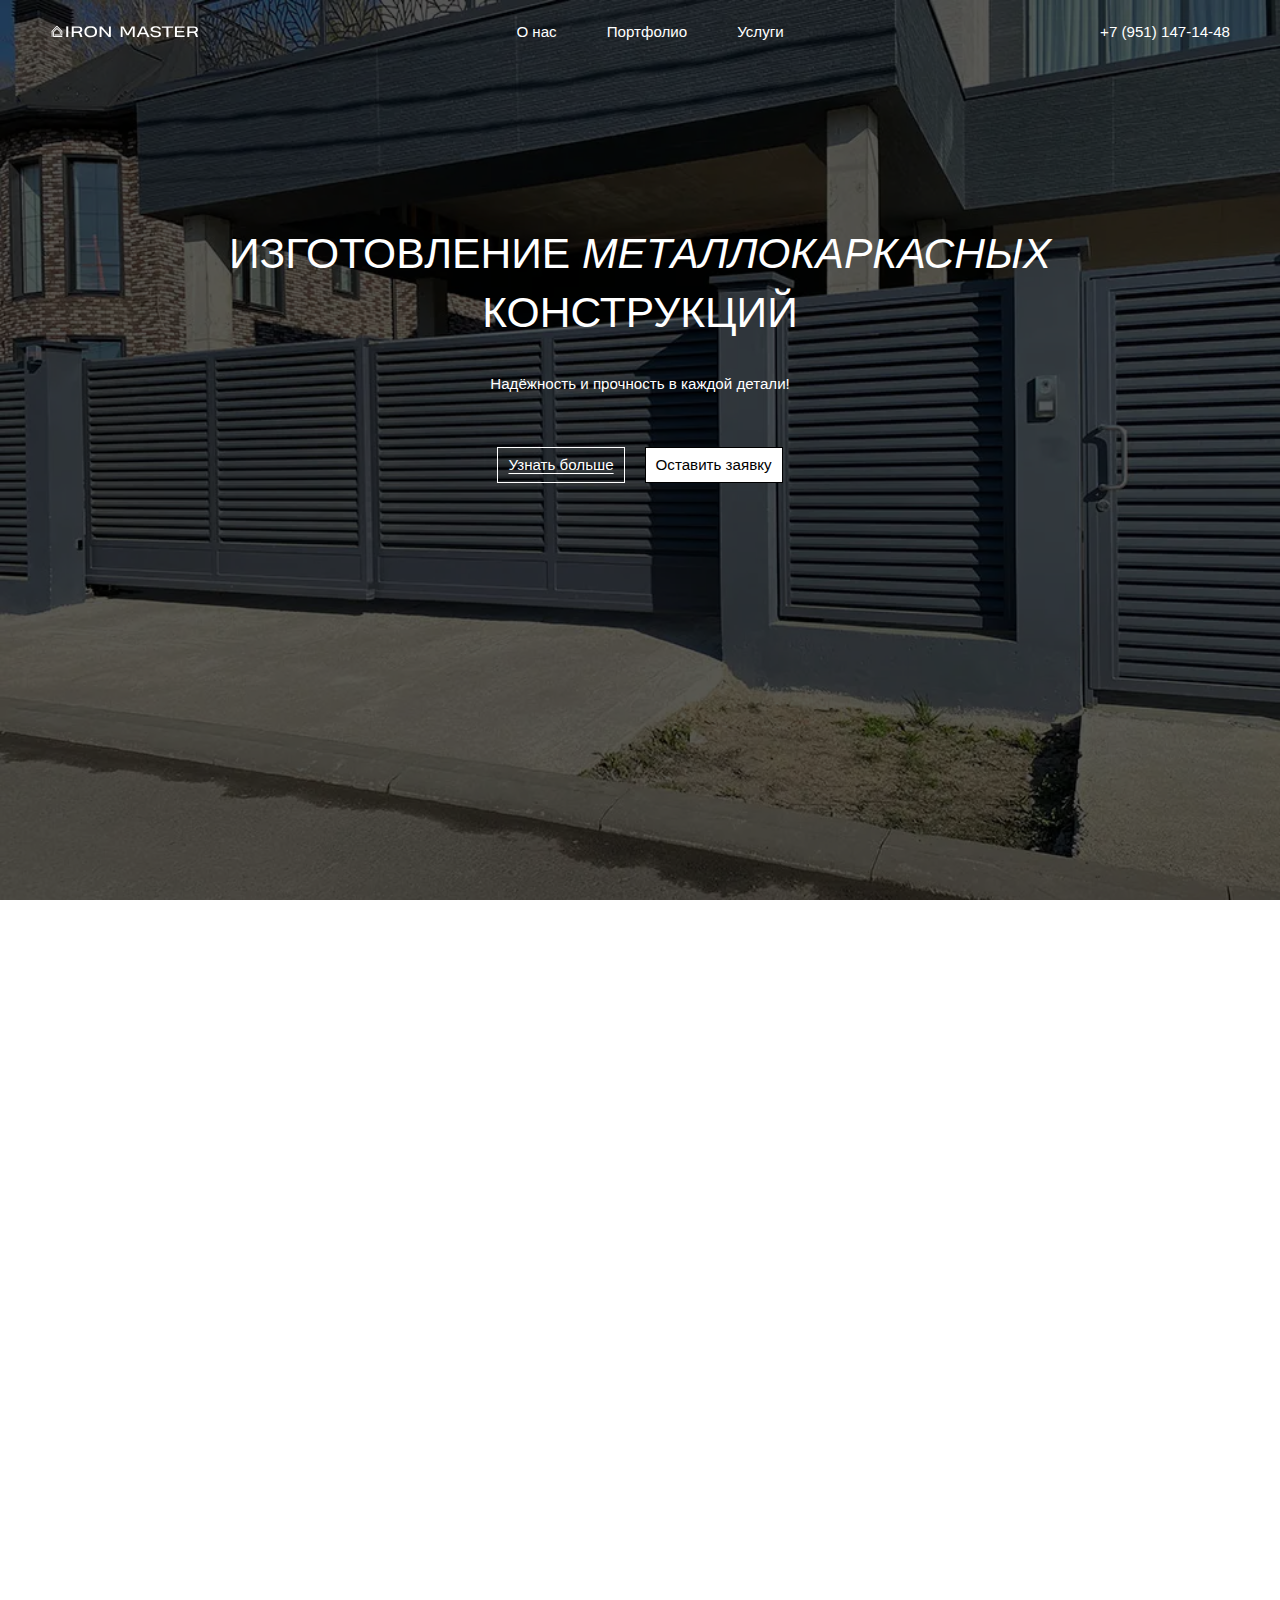
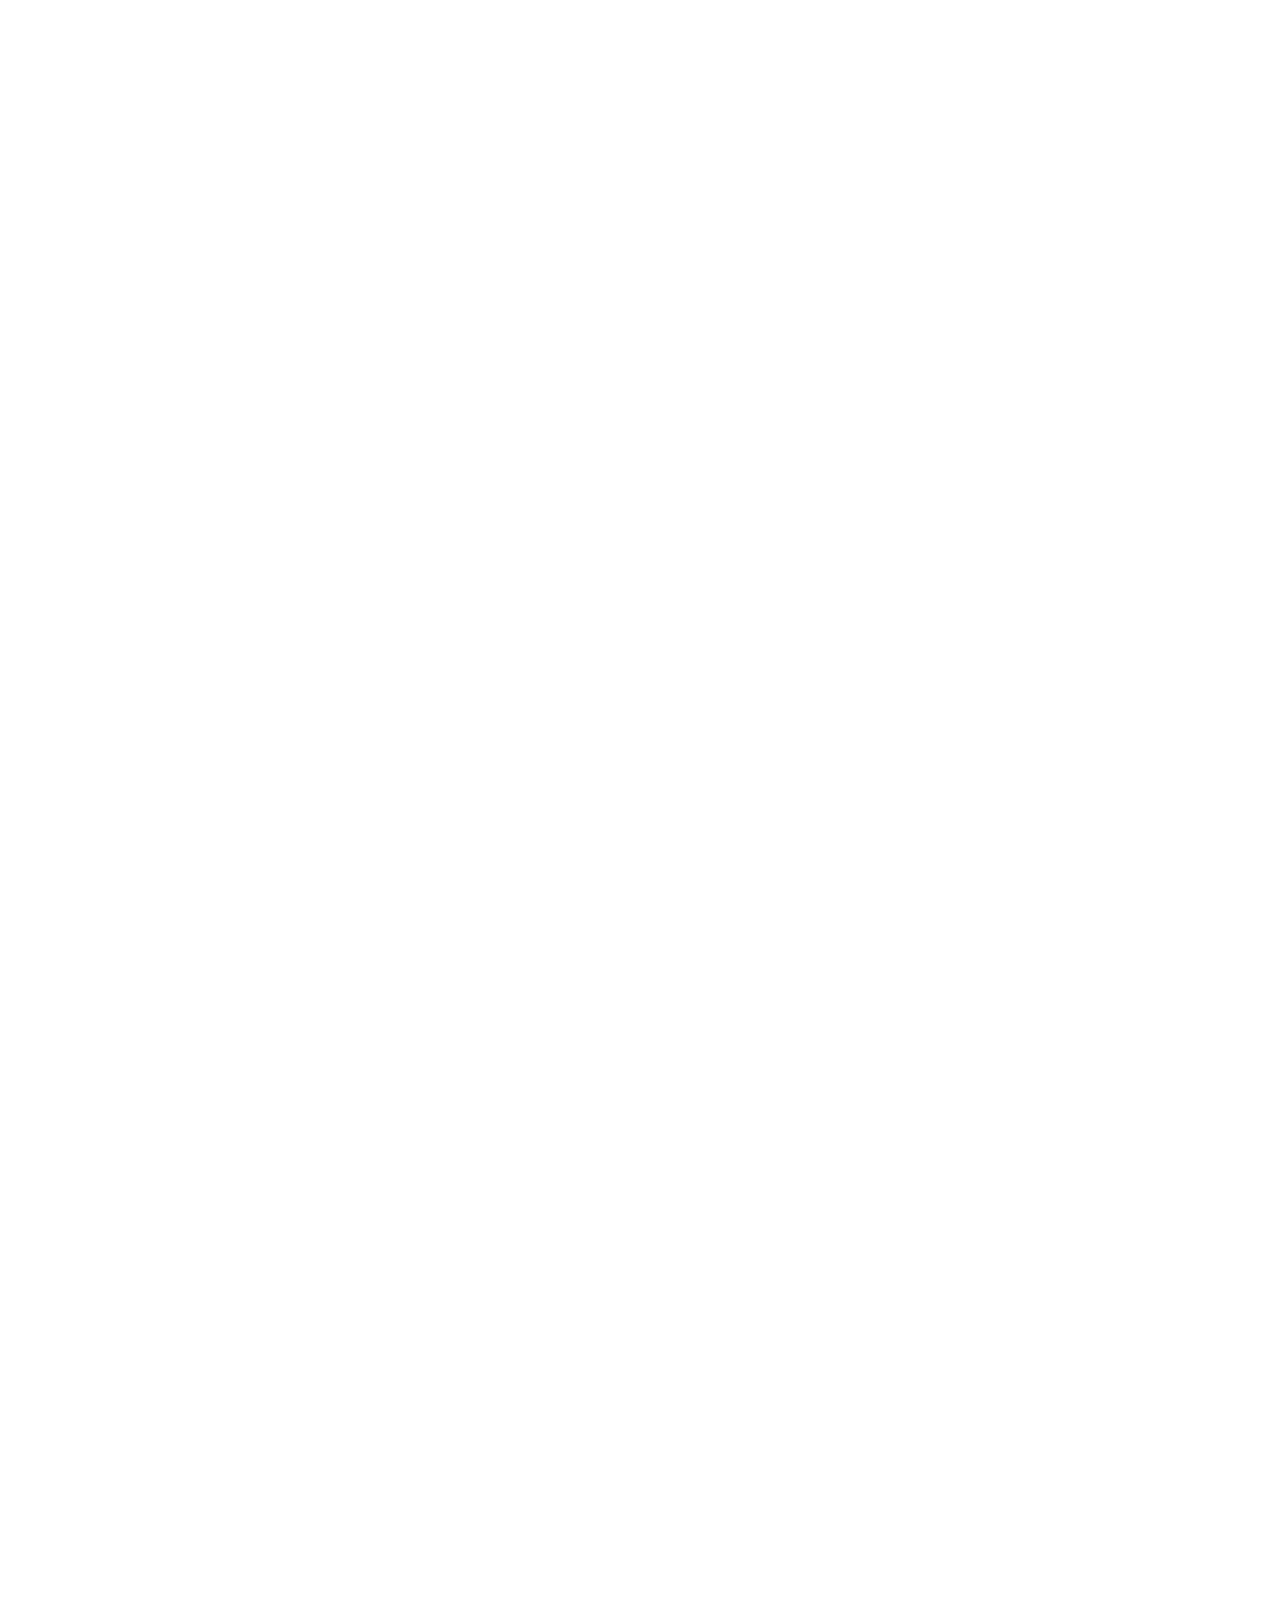
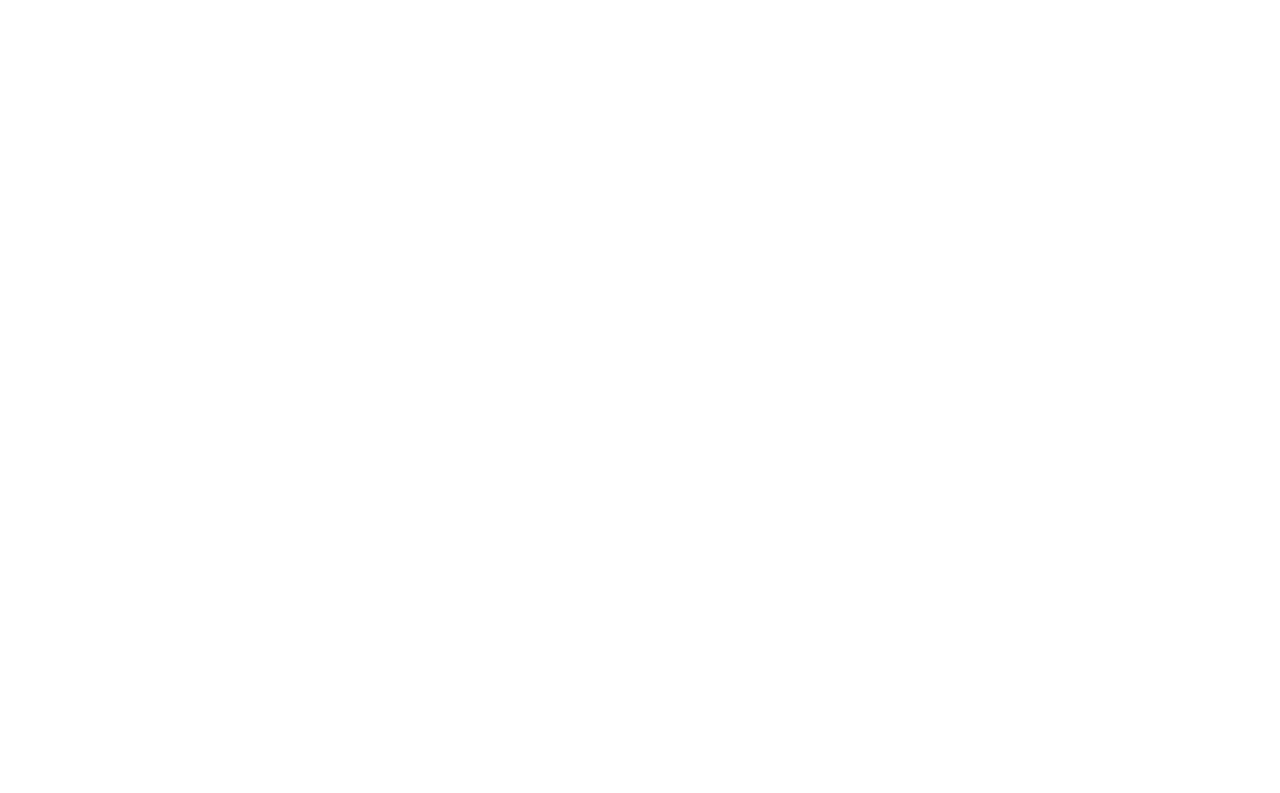
<file: index.html>
<!DOCTYPE html>
<html>
<head>
    <meta charset="UTF-8">
    <meta name="viewport" content="width=device-width, initial-scale=1.0">
    <title>Iron Master</title>

    <script src="js/jquery-3.7.1.min.js"></script>

    <link href="styles/css.css" rel="stylesheet">
    <link rel="stylesheet" type="text/css" href="styles/styles.css">
    <link rel="stylesheet" href="styles/style-min.css">
    <link rel="icon" type="image/png" sizes="32x32" href="assets/favicon.ico">

    <script src="https://api-maps.yandex.ru/2.1/?lang=ru_RU" type="text/javascript"></script>

</head>

<body>
    <div class="wrapper">
        <div class="bg">
            <header class="header">
                <!-- DESKTOP NAVIGATION -->
                <a href="/" class="logo">
                    <img src="assets/logo.svg" alt="">
                </a>
                <nav class="nav desktop-nav">
                    <a class="menu__link" href="/pages/about/">О нас</a>
                    <a class="menu__link" href="/pages/portfolio/">Портфолио</a>
                    <a class="menu__link" href="/pages/services/">Услуги</a>
                </nav>
                <div class="right-section desktop">
                    <a class="phone__number" href="tel:+79511471448">+7 (951) 147-14-48</a>
                </div>

                <!-- Mobile Navigation -->
                <div class="mobile-menu">
                    <div id="burger-menu"><span></span></div>
                    <div id="menu">
                        <ul>
                          <li><a href="/pages/about/">О нас</a></li>
                          <li><a href="/pages/portfolio/">Портфолио</a></li>
                          <li><a href="/pages/services/">Услуги</a></li>
                        </ul>
                    </div>
                </div>
            </header>

            <section class="home">
                <div class="container home__hold">
                    <div class="home__body">
                        <div class="home__content">
                            <p class="home__text light-text">ИЗГОТОВЛЕНИЕ <i>МЕТАЛЛОКАРКАСНЫХ</i> КОНСТРУКЦИЙ</p>
                            <p class="description__text">Надёжность и прочность в каждой детали!</p>
                            <div class="home__body__div">
                                <button class="cta-button cta-button_1"><a href="/pages/about/">Узнать больше</a></button>
                                <button class="cta-button-free scroll_btn">Оставить заявку</button>
                            </div>
                        </div>
                    </div>
                </div>
            </section>
        </div>

        <section class="block p0 about_block">
            <div class="container">
                <div class="block__row container_about">
                    <div class="block__img block__img-1 about_right_section">
                        <img src="assets/home.webp" alt="" class="about_right_section_img" loading="lazy">
                    </div>
                    <div class="about_description">
                        <div class="about_description-1">
                            <div class="btn-cta btn-o about-us">
                                <p>Iron master</p>
                            </div>
                            <h2 class="title-2 bold-text uppercase title__home">Мы работаем для вашего <em>комфорта</em></h2>
                            <p class="txt about_txt light-text">Мы компания из Белгорода, специализирующаяся на изготовлении и установке заборов, навесов, ворот из порфлиста. еврошаткета, саидинга и жалюзи. мы стремимся к качеству и уникальном дизайну, обеспечивая надежность и функциональность в каждом проекте, чтобы удовлетворить потребности наших клиентов.</p>
                            <div class="button"><a href="/pages/services/" class="cta-button cta-btn">Перейти к услугам</a></div>
                        </div>
                    </div>

                    <div class="block__col about_block">
                        <div class="about_block-1">
                            <p class="txt about_txt number-text">25+</p>
                            <span class="txt about_txt light-text">Лет опыта</span>
                        </div>
                        <div class="about_block-1">
                            <p class="txt about_txt number-text">1,230</p>
                            <span class="txt about_txt light-text">Законченных проектов</span>
                        </div>
                    </div>
                </div>
            </div>
        </section>

        <section class="block block__how">
            <div class="container">
                <h2 class="title-2 center bold-text uppercase">Портфолио</h2>
                <div class="why_cards">
                    <div class="block__line why_card">
                        <div class="block__body">
                            <img src="assets/card1.webp" alt="" class="block__image">
                            <a href="/pages/gates/" class="overlay">Ворота</a>
                        </div>
                    </div>
                    <div class="block__line why_card">
                        <div class="block__body">
                            <img src="assets/card2.webp" alt="" class="block__image">
                            <a href="/pages/canopies/" class="overlay">Навесы</a>
                        </div>
                    </div>
                    <div class="block__line why_card">
                        <div class="block__body block__body_special">
                            <img src="assets/card3.webp" alt="" class="block__image">
                            <a href="/pages/fences/" class="overlay">Заборы</a>
                        </div>
                    </div>
                </div>
            </div>
        </section>


        <section class="block">
            <div class="container" id="form">
                <h2 class="title-2 center light-text uppercase">Остались <b>вопросы</b>?</h2>
                <p class="txt center experience__info">Отправьте заявку через форму или свяжитесь с нами любым удобным для Вас способом, и мы поможем Вам выбрать подходящий вариант для вашего участка</p>
                <div class="form-container">
                    <div class="form-container-1">
                        <form action="" method="POST" id="myform">
                            <label for="first_name">[ Имя ]</label>
                            <input type="text" id="first_name" name="first_name" placeholder="Иван" required>
                            
                            <label for="last_name">[ Фамилия ]</label>
                            <input type="text" id="last_name" name="last_name" placeholder="Иванов" required>
                            
                            <label for="phone">[ Телефон ]</label>
                            <input type="tel" id="phone" name="phone" placeholder="+7 920 829 03 73" required>
                            
                            <label for="comment">[ Комментарий ]</label>
                            <textarea id="comment" name="comment" rows="4" placeholder=""></textarea>
                            
                        </form>
                    </div>

                    <div class="form-container-2">
                        <p class="consent">Нажимая на кнопку «Узнать стоимость», вы даете согласие на обработку персональных данных в соответствии с <a href="/pages/policy/">Политикой конфиденциальности</a></p>
                        <button type="submit" class="btn form__btn" form="myform">Отправить заявку</button>
                    </div>
                </div>
            </div>
        </section>

        <section class="faq">
            <div class="container container_map">
                <div id="map"></div>
            </div>
        </section>

        <footer class="footer">
            <div class="footer-top">
                <div style="display: flex;">
                        <a href="/" class="logo logo_footer">
                            <img src="assets/logo.svg" alt="IRON MASTER">
                        </a>
                    </div>
                <div class="container">
                    <div class="footer-flex">
                        <div class="footer-section">
                            <h3>Сотрудничество</h3>
                            <div class="subscribe">
                                <input type="email" placeholder="Email">
                                <button>+</button>
                            </div>
                            <p>Нажимая на кнопку «+», вы даете согласие на обработку персональных данных в соответствии с <a href="/pages/policy/">Политикой конфиденциальности</a></p>
                        </div>
                        <div class="footer-section footer-section-other">
                            <h3>Звоните</h3>
                            <span><a href="tel:+79511471448">+7 (951) 147-14-48</a></span>
                            <p>С 9:30 до 18:30 по будням</p>
                        </div>
                        <div class="footer-section footer-section-other">
                            <h3>Пишите</h3>
                            <span><a href="mailto:Loganmamba@yandex.ru">Loganmamba@yandex.ru</a></span>
                            <div class="social-icons">
                                <a href="#"><img src="assets/telegram.webp" class="telegram-icon" alt="Telegram"></a>
                                <a href="#"><img src="assets/whatsapp.webp" alt="WhatsApp"></a>
                            </div>
                        </div>
                    </div>
                </div>
            </div>
        </footer>
    </div>

<script src="js/main.js"></script>

</body>
</html>
</file>
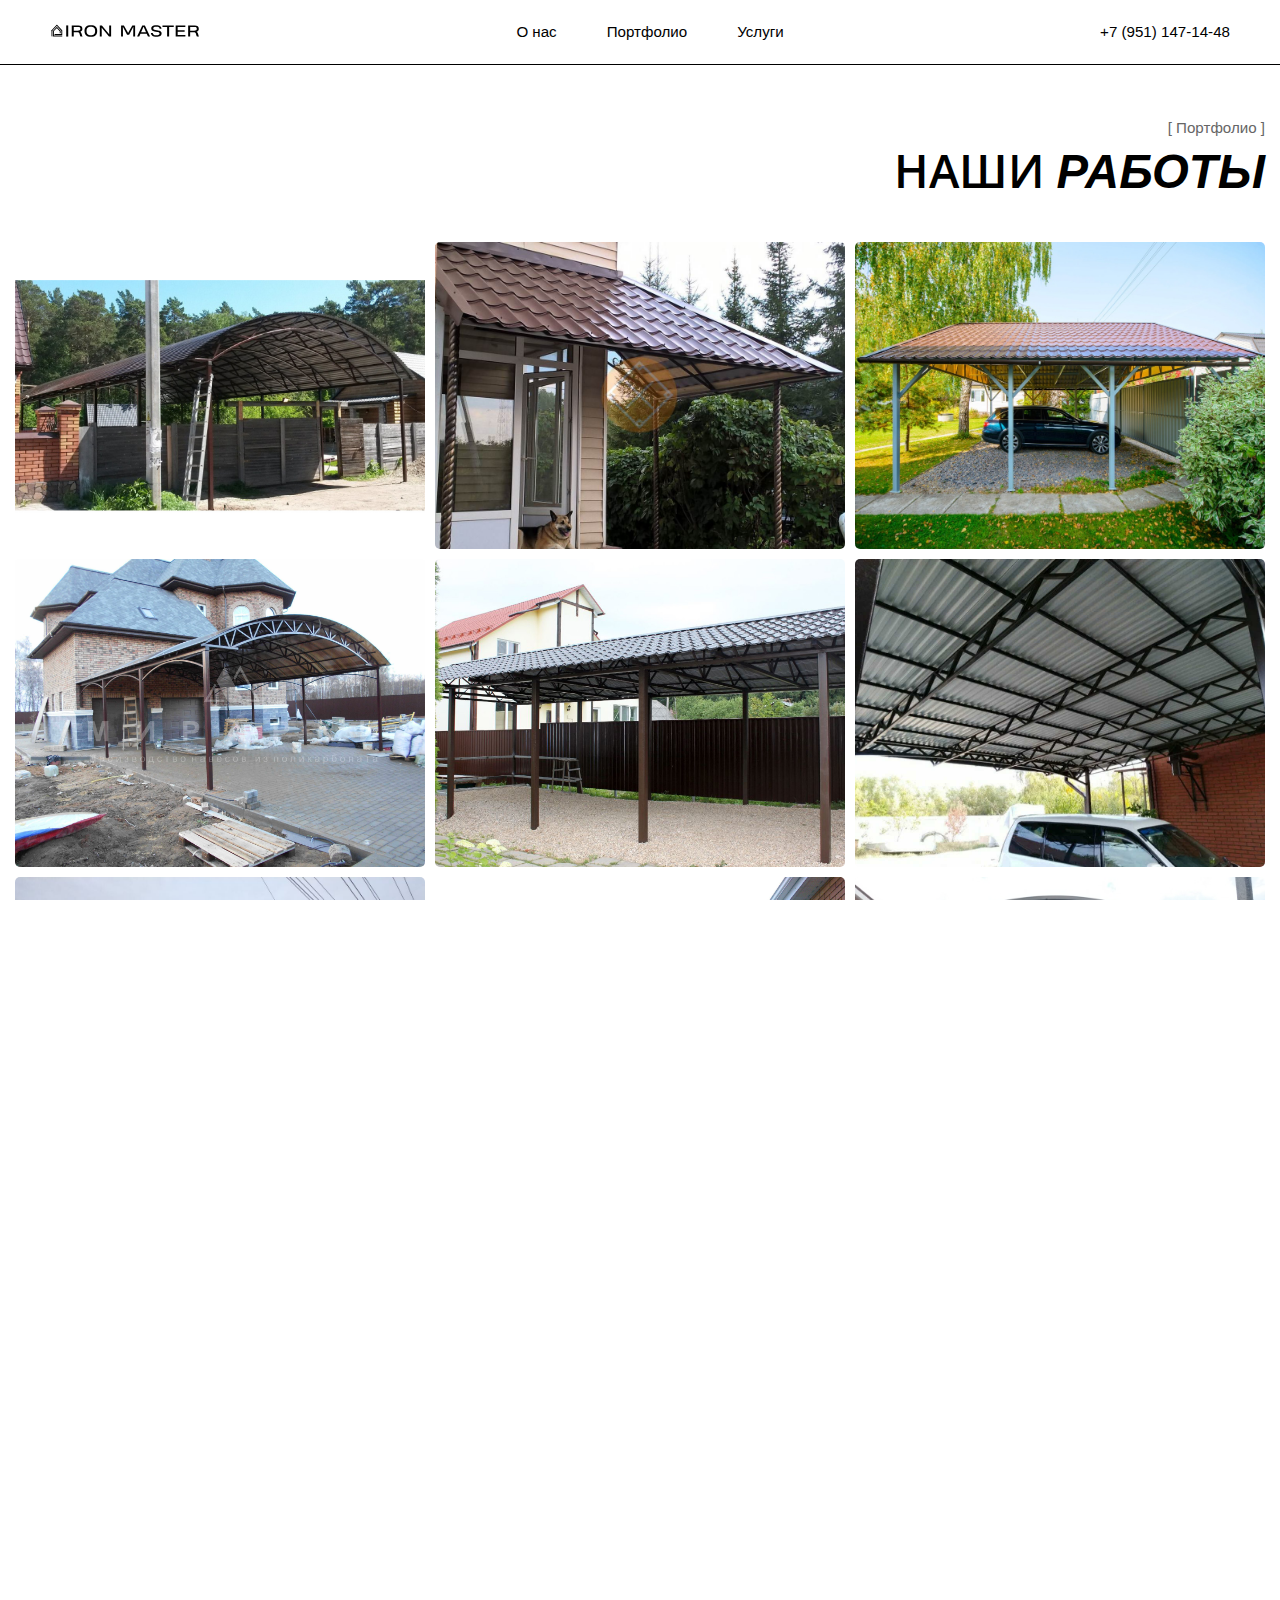
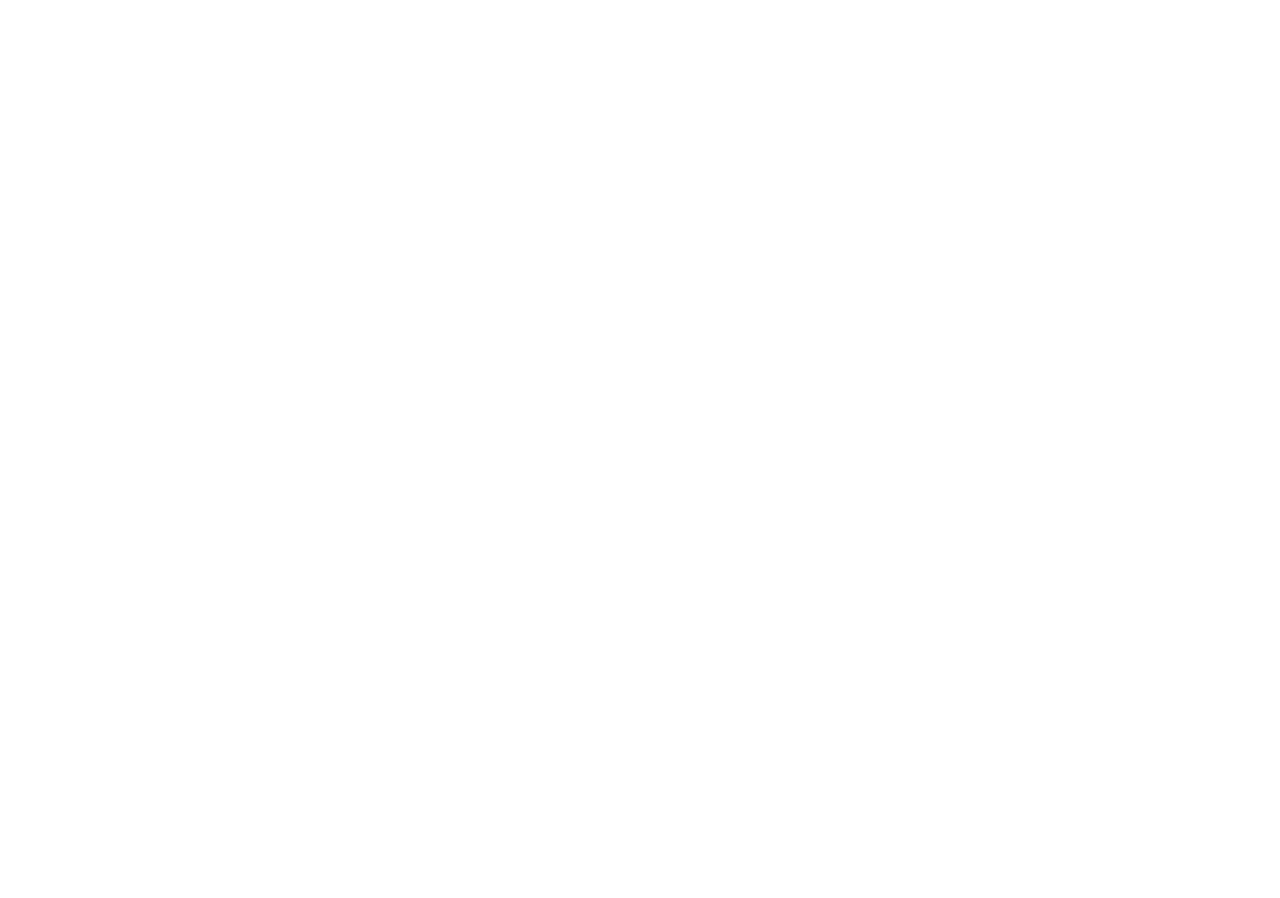
<file: pages/canopies/index.html>
<!DOCTYPE html>
<html>
<head>
    <meta charset="UTF-8">
    <meta name="viewport" content="width=device-width, initial-scale=1.0">
    <title>Iron Master</title>

    <script src="../../js/jquery-3.7.1.min.js"></script>

    <link href="../../styles/pages.css" rel="stylesheet">
    <link rel="stylesheet" type="text/css" href="../../styles/styles.css">
    <link rel="stylesheet" href="../../styles/style-min.css">
    <link rel="icon" type="image/png" sizes="32x32" href="../../assets/favicon.ico">

</head>

<body>
    <div class="wrapper">
        <div class="bg_pages">
            <header class="header">
                <!-- DESKTOP NAVIGATION -->
                <a href="/" class="logo">
                    <img src="../../assets/logo_1.svg" alt="">
                </a>
                <nav class="nav desktop-nav">
                    <a class="menu__link dark_color" href="../../pages/about/">О нас</a>
                    <a class="menu__link dark_color" href="../../pages/portfolio/">Портфолио</a>
                    <a class="menu__link dark_color" href="../../pages/services/">Услуги</a>
                </nav>
                <div class="right-section desktop">
                    <a class="phone__number dark_color" href="tel:+79511471448">+7 (951) 147-14-48</a>
                </div>

                <!-- Mobile Navigation -->
                <div class="mobile-menu">
                    <div id="burger-menu"><span></span></div>
                    <div id="menu">
                        <ul>
                          <li><a href="../../pages/about/">О нас</a></li>
                          <li><a href="../../pages/portfolio/">Портфолио</a></li>
                          <li><a href="../../pages/services/">Услуги</a></li>
                        </ul>
                    </div>
                </div>
            </header>
        </div>

        <section class="block">
            <div class="container">
                <div class="text_description">
                    <p>[ Портфолио ]</p>
                    <h2 class="title-2 bold-text uppercase">Наши <i>работы</i></h2>
                </div>

                <div class="container_images">
                    <img src="../../assets/canopies/1.jpeg" alt="Canopy 1">
                    <img src="../../assets/canopies/2.jpeg" alt="Canopy 2">
                    <img src="../../assets/canopies/3.jpeg" alt="Canopy 3">
                    <img src="../../assets/canopies/4.jpeg" alt="Canopy 4">
                    <img src="../../assets/canopies/5.jpeg" alt="Canopy 5">
                    <img src="../../assets/canopies/6.jpeg" alt="Canopy 6">
                    <img src="../../assets/canopies/7.jpeg" alt="Canopy 7">
                    <img src="../../assets/canopies/8.jpeg" alt="Canopy 8">
                    <img src="../../assets/canopies/9.jpeg" alt="Canopy 9">
                    <img src="../../assets/canopies/10.jpeg" alt="Canopy 10">
                    <img src="../../assets/canopies/11.webp" alt="Canopy 11">
                    <img src="../../assets/canopies/12.jpeg" alt="Canopy 12">
                </div>
            </div>
        </section>


        <section class="block">
            <div class="container" id="form">
                <h2 class="title-2 center light-text uppercase">Остались <b>вопросы</b>?</h2>
                <p class="txt center experience__info">Отправьте заявку через форму или свяжитесь с нами любым удобным для Вас способом, и мы поможем Вам выбрать подходящий вариант для вашего участка</p>
                <div class="form-container">
                    <div class="form-container-1">
                        <form action="" method="POST" id="myform">
                            <label for="first_name">[ Имя ]</label>
                            <input type="text" id="first_name" name="first_name" placeholder="Иван" required>
                            
                            <label for="last_name">[ Фамилия ]</label>
                            <input type="text" id="last_name" name="last_name" placeholder="Иванов" required>
                            
                            <label for="phone">[ Телефон ]</label>
                            <input type="tel" id="phone" name="phone" placeholder="+7 920 829 03 73" required>
                            
                            <label for="comment">[ Комментарий ]</label>
                            <textarea id="comment" name="comment" rows="4" placeholder=""></textarea>
                            
                        </form>
                    </div>

                    <div class="form-container-2">
                        <p class="consent">Нажимая на кнопку «Узнать стоимость», вы даете согласие на обработку персональных данных в соответствии с <a href="../../pages/policy/">Политикой конфиденциальности</a></p>
                        <button type="submit" class="btn form__btn" form="myform">Отправить заявку</button>
                    </div>
                </div>
            </div>
        </section>

        <footer class="footer">
            <div class="footer-top">
                <div style="display: flex;">
                        <a href="/" class="logo logo_footer">
                            <img src="../../assets/logo.svg" alt="IRON MASTER">
                        </a>
                    </div>
                <div class="container">
                    <div class="footer-flex">
                        <div class="footer-section">
                            <h3>Сотрудничество</h3>
                            <div class="subscribe">
                                <input type="email" placeholder="Email">
                                <button>+</button>
                            </div>
                            <p>Нажимая на кнопку «+», вы даете согласие на обработку персональных данных в соответствии с <a href="../../pages/policy/">Политикой конфиденциальности</a></p>
                        </div>
                        <div class="footer-section footer-section-other">
                            <h3>Звоните</h3>
                            <span><a href="tel:+79511471448">+7 (951) 147-14-48</a></span>
                            <p>С 9:30 до 18:30 по будням</p>
                        </div>
                        <div class="footer-section footer-section-other">
                            <h3>Пишите</h3>
                            <span><a href="mailto:Loganmamba@yandex.ru">Loganmamba@yandex.ru</a></span>
                            <div class="social-icons">
                                <a href="#"><img src="../../assets/telegram.webp" class="telegram-icon" alt="Telegram"></a>
                                <a href="#"><img src="../../assets/whatsapp.webp" alt="WhatsApp"></a>
                            </div>
                        </div>
                    </div>
                </div>
            </div>
        </footer>
    </div>

<script src="../../js/main.js"></script>

</body>
</html>
</file>
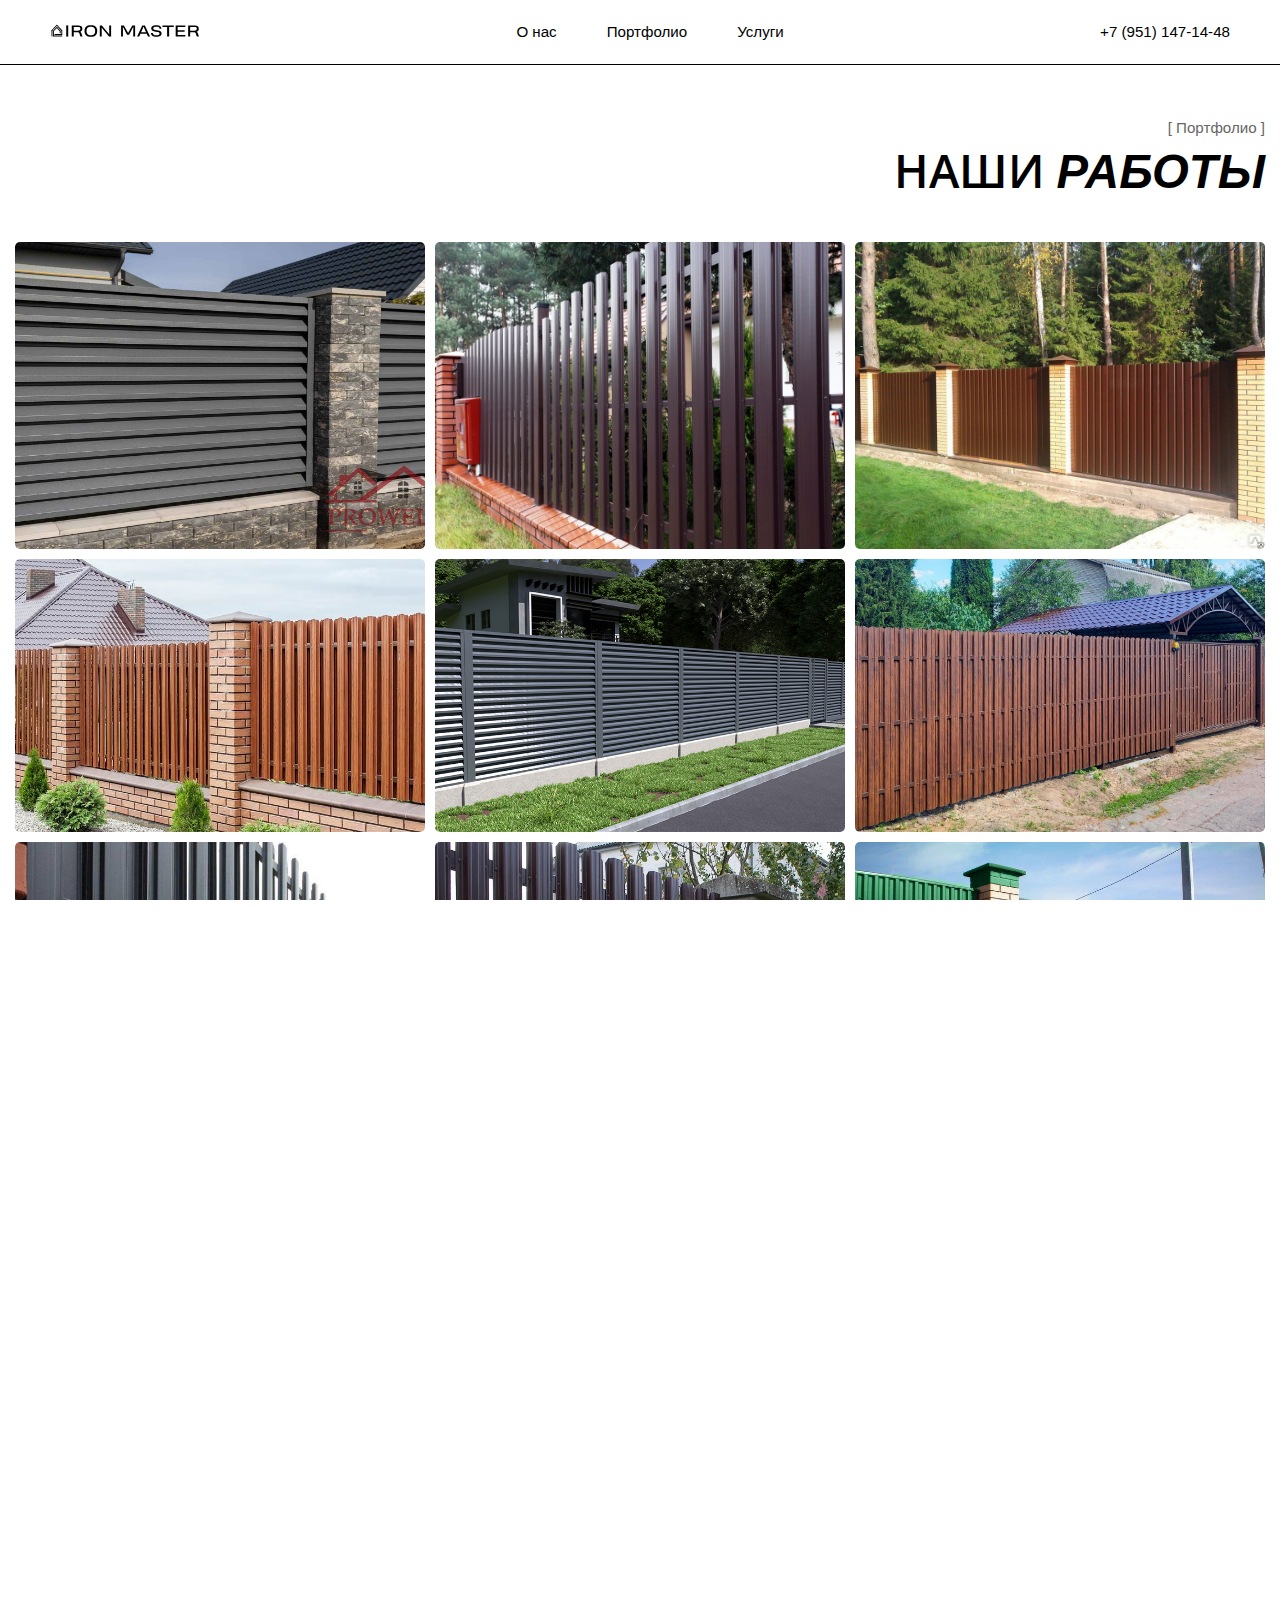
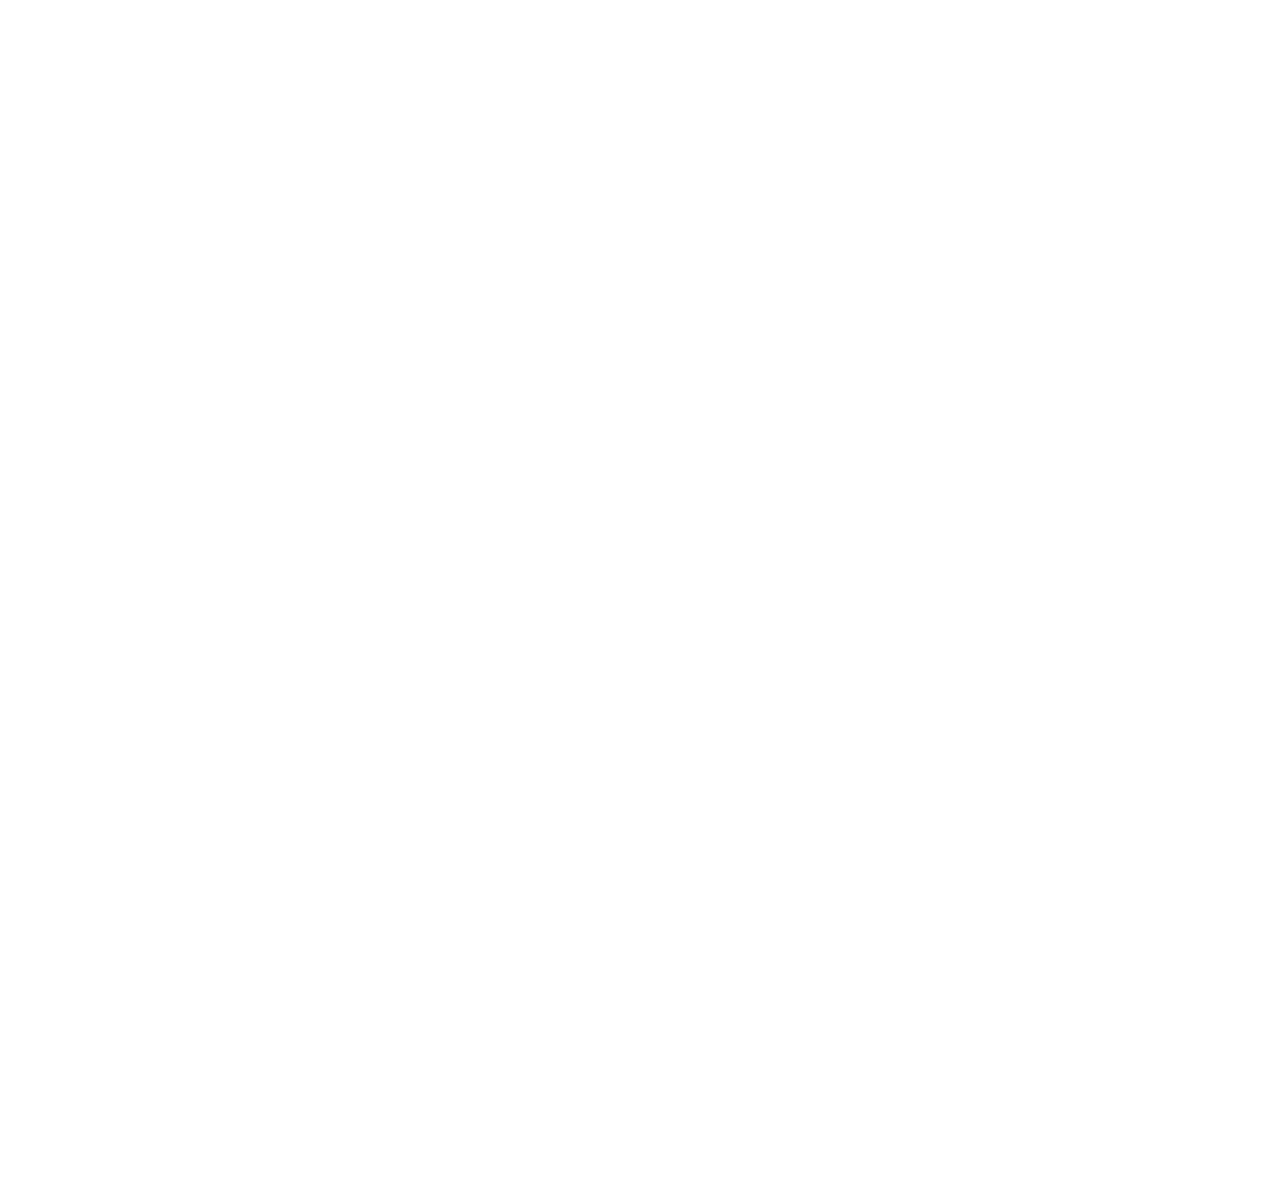
<file: pages/fences/index.html>
<!DOCTYPE html>
<html>
<head>
    <meta charset="UTF-8">
    <meta name="viewport" content="width=device-width, initial-scale=1.0">
    <title>Iron Master</title>

    <script src="../../js/jquery-3.7.1.min.js"></script>

    <link href="../../styles/pages.css" rel="stylesheet">
    <link rel="stylesheet" type="text/css" href="../../styles/styles.css">
    <link rel="stylesheet" href="../../styles/style-min.css">
    <link rel="icon" type="image/png" sizes="32x32" href="../../assets/favicon.ico">

</head>

<body>
    <div class="wrapper">
        <div class="bg_pages">
            <header class="header">
                <!-- DESKTOP NAVIGATION -->
                <a href="/" class="logo">
                    <img src="../../assets/logo_1.svg" alt="">
                </a>
                <nav class="nav desktop-nav">
                    <a class="menu__link dark_color" href="../../pages/about/">О нас</a>
                    <a class="menu__link dark_color" href="../../pages/portfolio/">Портфолио</a>
                    <a class="menu__link dark_color" href="../../pages/services/">Услуги</a>
                </nav>
                <div class="right-section desktop">
                    <a class="phone__number dark_color" href="tel:+79511471448">+7 (951) 147-14-48</a>
                </div>

                <!-- Mobile Navigation -->
                <div class="mobile-menu">
                    <div id="burger-menu"><span></span></div>
                    <div id="menu">
                        <ul>
                          <li><a href="../../pages/about/">О нас</a></li>
                          <li><a href="../../pages/portfolio/">Портфолио</a></li>
                          <li><a href="../../pages/services/">Услуги</a></li>
                        </ul>
                    </div>
                </div>
            </header>
        </div>

        <section class="block">
            <div class="container">
                <div class="text_description">
                    <p>[ Портфолио ]</p>
                    <h2 class="title-2 bold-text uppercase">Наши <i>работы</i></h2>
                </div>

                <div class="container_images">
                    <img src="../../assets/fences/1.jpeg" alt="Fence 1">
                    <img src="../../assets/fences/2.jpeg" alt="Fence 2">
                    <img src="../../assets/fences/3.jpeg" alt="Fence 3">
                    <img src="../../assets/fences/4.jpeg" alt="Fence 4">
                    <img src="../../assets/fences/5.jpeg" alt="Fence 5">
                    <img src="../../assets/fences/6.jpeg" alt="Fence 6">
                    <img src="../../assets/fences/7.jpeg" alt="Fence 7">
                    <img src="../../assets/fences/8.jpeg" alt="Fence 8">
                    <img src="../../assets/fences/9.jpeg" alt="Fence 9">
                    <img src="../../assets/fences/10.jpeg" alt="Fence 10">
                    <img src="../../assets/fences/11.jpeg" alt="Fence 11">
                    <img src="../../assets/fences/12.jpeg" alt="Fence 12">
                    <img src="../../assets/fences/13.jpeg" alt="Fence 13">
                </div>
            </div>
        </section>


        <section class="block">
            <div class="container" id="form">
                <h2 class="title-2 center light-text uppercase">Остались <b>вопросы</b>?</h2>
                <p class="txt center experience__info">Отправьте заявку через форму или свяжитесь с нами любым удобным для Вас способом, и мы поможем Вам выбрать подходящий вариант для вашего участка</p>
                <div class="form-container">
                    <div class="form-container-1">
                        <form action="" method="POST" id="myform">
                            <label for="first_name">[ Имя ]</label>
                            <input type="text" id="first_name" name="first_name" placeholder="Иван" required>
                            
                            <label for="last_name">[ Фамилия ]</label>
                            <input type="text" id="last_name" name="last_name" placeholder="Иванов" required>
                            
                            <label for="phone">[ Телефон ]</label>
                            <input type="tel" id="phone" name="phone" placeholder="+7 920 829 03 73" required>
                            
                            <label for="comment">[ Комментарий ]</label>
                            <textarea id="comment" name="comment" rows="4" placeholder=""></textarea>
                            
                        </form>
                    </div>

                    <div class="form-container-2">
                        <p class="consent">Нажимая на кнопку «Узнать стоимость», вы даете согласие на обработку персональных данных в соответствии с <a href="../../pages/policy/">Политикой конфиденциальности</a></p>
                        <button type="submit" class="btn form__btn" form="myform">Отправить заявку</button>
                    </div>
                </div>
            </div>
        </section>

        <footer class="footer">
            <div class="footer-top">
                <div style="display: flex;">
                        <a href="/" class="logo logo_footer">
                            <img src="../../assets/logo.svg" alt="IRON MASTER">
                        </a>
                    </div>
                <div class="container">
                    <div class="footer-flex">
                        <div class="footer-section">
                            <h3>Сотрудничество</h3>
                            <div class="subscribe">
                                <input type="email" placeholder="Email">
                                <button>+</button>
                            </div>
                            <p>Нажимая на кнопку «+», вы даете согласие на обработку персональных данных в соответствии с <a href="../../pages/policy/">Политикой конфиденциальности</a></p>
                        </div>
                        <div class="footer-section footer-section-other">
                            <h3>Звоните</h3>
                            <span><a href="tel:+79511471448">+7 (951) 147-14-48</a></span>
                            <p>С 9:30 до 18:30 по будням</p>
                        </div>
                        <div class="footer-section footer-section-other">
                            <h3>Пишите</h3>
                            <span><a href="mailto:Loganmamba@yandex.ru">Loganmamba@yandex.ru</a></span>
                            <div class="social-icons">
                                <a href="#"><img src="../../assets/telegram.webp" class="telegram-icon" alt="Telegram"></a>
                                <a href="#"><img src="../../assets/whatsapp.webp" alt="WhatsApp"></a>
                            </div>
                        </div>
                    </div>
                </div>
            </div>
        </footer>
    </div>

<script src="../../js/main.js"></script>

</body>
</html>
</file>
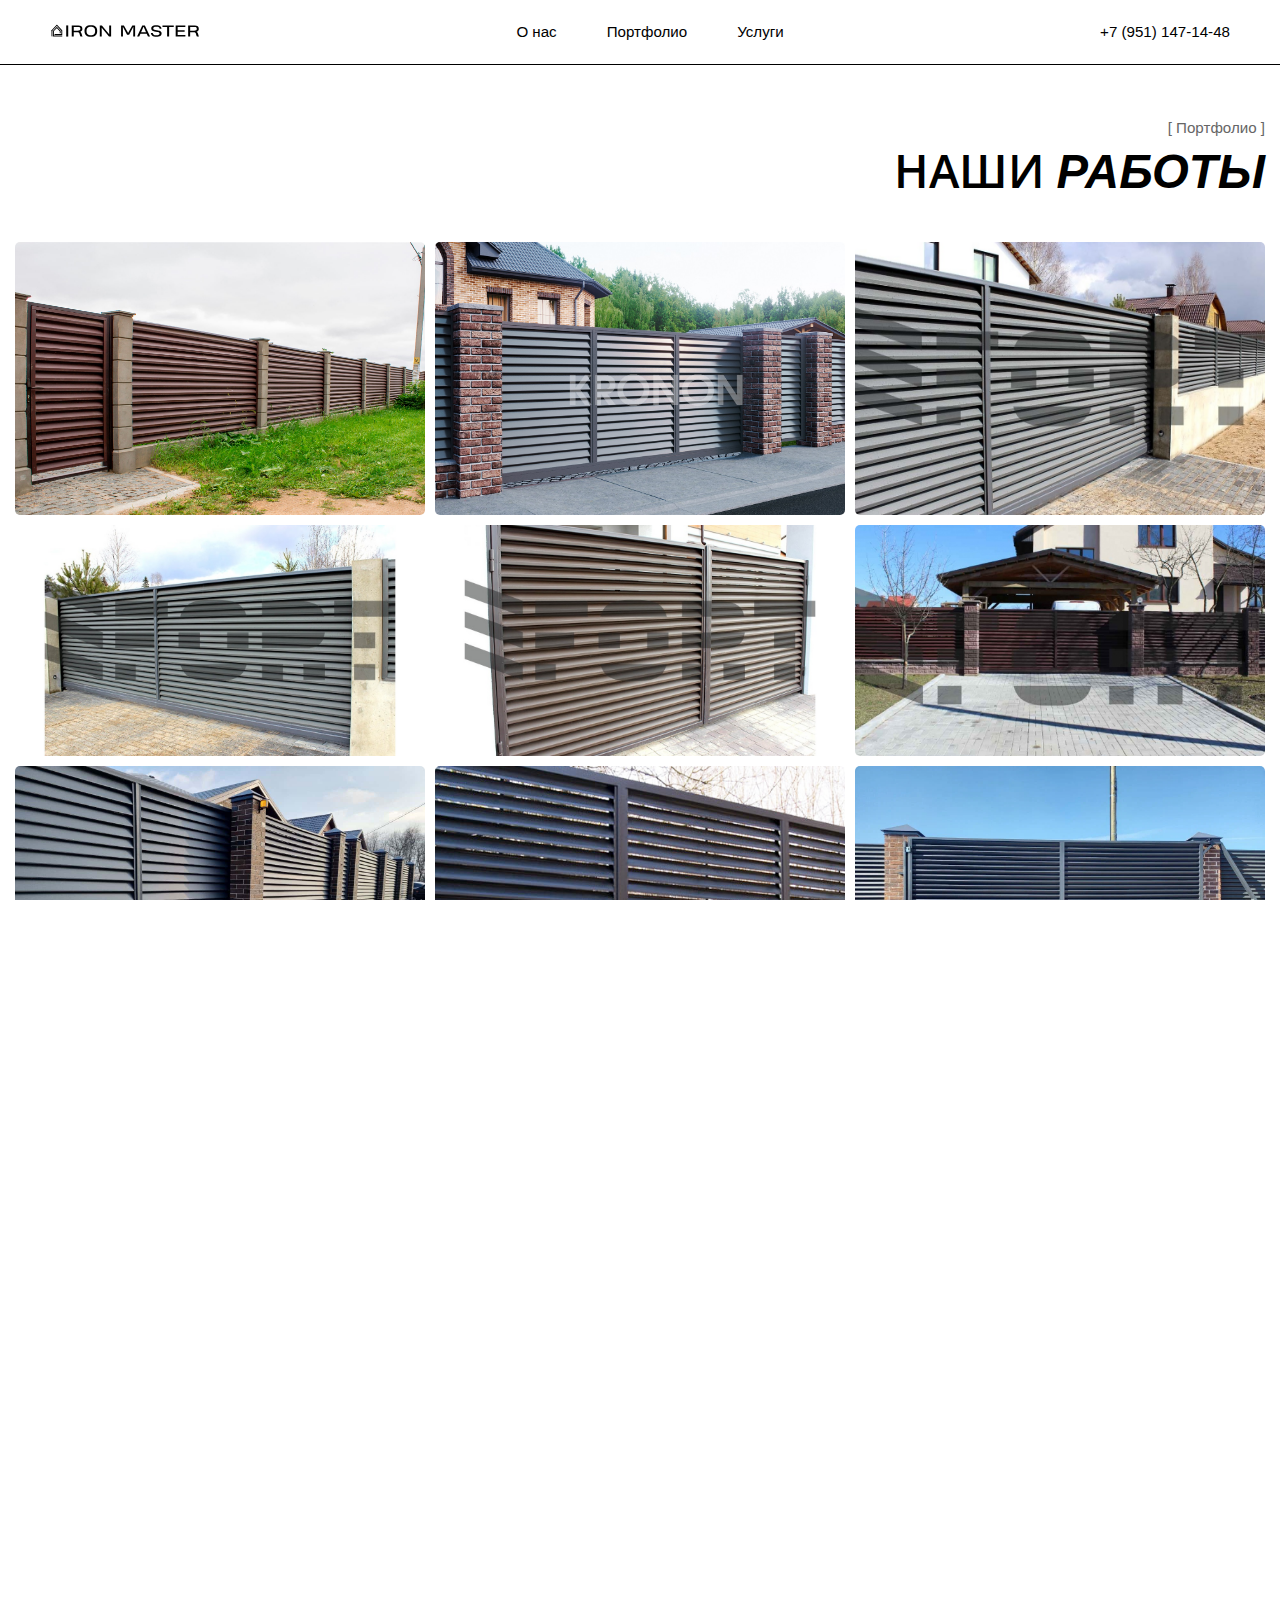
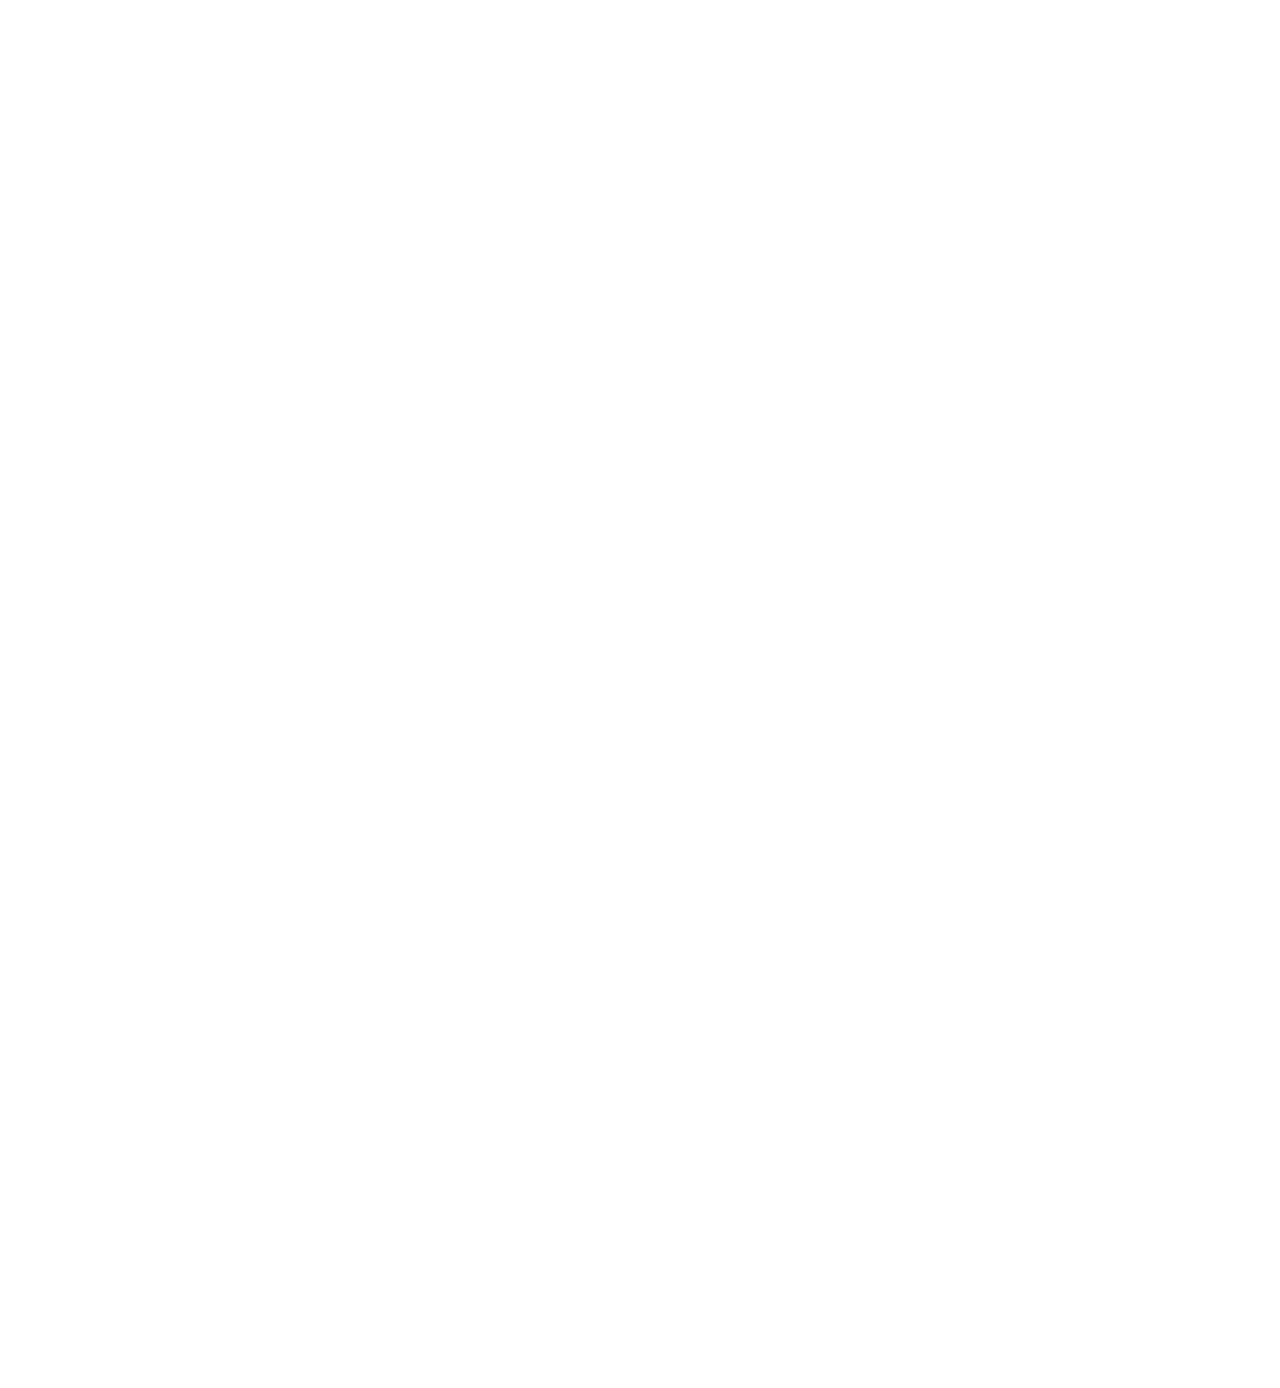
<file: pages/gates/index.html>
<!DOCTYPE html>
<html>
<head>
    <meta charset="UTF-8">
    <meta name="viewport" content="width=device-width, initial-scale=1.0">
    <title>Iron Master</title>

    <script src="../../js/jquery-3.7.1.min.js"></script>

    <link href="../../styles/pages.css" rel="stylesheet">
    <link rel="stylesheet" type="text/css" href="../../styles/styles.css">
    <link rel="stylesheet" href="../../styles/style-min.css">
    <link rel="icon" type="image/png" sizes="32x32" href="../../assets/favicon.ico">

</head>

<body>
    <div class="wrapper">
        <div class="bg_pages">
            <header class="header">
                <!-- DESKTOP NAVIGATION -->
                <a href="/" class="logo">
                    <img src="../../assets/logo_1.svg" alt="">
                </a>
                <nav class="nav desktop-nav">
                    <a class="menu__link dark_color" href="../../pages/about/">О нас</a>
                    <a class="menu__link dark_color" href="../../pages/portfolio/">Портфолио</a>
                    <a class="menu__link dark_color" href="../../pages/services/">Услуги</a>
                </nav>
                <div class="right-section desktop">
                    <a class="phone__number dark_color" href="tel:+79511471448">+7 (951) 147-14-48</a>
                </div>

                <!-- Mobile Navigation -->
                <div class="mobile-menu">
                    <div id="burger-menu"><span></span></div>
                    <div id="menu">
                        <ul>
                          <li><a href="../../pages/about/">О нас</a></li>
                          <li><a href="../../pages/portfolio/">Портфолио</a></li>
                          <li><a href="../../pages/services/">Услуги</a></li>
                        </ul>
                    </div>
                </div>
            </header>
        </div>

        <section class="block">
            <div class="container">
                <div class="text_description">
                    <p>[ Портфолио ]</p>
                    <h2 class="title-2 bold-text uppercase">Наши <i>работы</i></h2>
                </div>

                <div class="container_images">
                    <img src="../../assets/gates blinds/1.jpeg" alt="Gate 1">
                    <img src="../../assets/gates blinds/2.jpeg" alt="Gate 2">
                    <img src="../../assets/gates blinds/3.jpeg" alt="Gate 3">
                    <img src="../../assets/gates blinds/4.jpeg" alt="Gate 4">
                    <img src="../../assets/gates blinds/5.jpeg" alt="Gate 5">
                    <img src="../../assets/gates blinds/6.jpg" alt="Gate 6">
                    <img src="../../assets/gates blinds/7.jpeg" alt="Gate 7">
                    <img src="../../assets/gates blinds/8.png" alt="Gate 8">
                    <img src="../../assets/gates blinds/9.webp" alt="Gate 9">
                    <img src="../../assets/gates blinds/10.jpeg" alt="Gate 10">
                    <img src="../../assets/gates blinds/11.jpeg" alt="Gate 11">
                    <img src="../../assets/gates blinds/12.jpeg" alt="Gate 12">
                    <img src="../../assets/gates blinds/13.jpg" alt="Gate 13">
                    <img src="../../assets/gates blinds/14.jpeg" alt="Gate 14">
                    <img src="../../assets/gates blinds/15.jpeg" alt="Gate 15">
                    <img src="../../assets/gates euro picket/1.jpeg" alt="Gate 16">
                </div>
            </div>
        </section>


        <section class="block">
            <div class="container" id="form">
                <h2 class="title-2 center light-text uppercase">Остались <b>вопросы</b>?</h2>
                <p class="txt center experience__info">Отправьте заявку через форму или свяжитесь с нами любым удобным для Вас способом, и мы поможем Вам выбрать подходящий вариант для вашего участка</p>
                <div class="form-container">
                    <div class="form-container-1">
                        <form action="" method="POST" id="myform">
                            <label for="first_name">[ Имя ]</label>
                            <input type="text" id="first_name" name="first_name" placeholder="Иван" required>
                            
                            <label for="last_name">[ Фамилия ]</label>
                            <input type="text" id="last_name" name="last_name" placeholder="Иванов" required>
                            
                            <label for="phone">[ Телефон ]</label>
                            <input type="tel" id="phone" name="phone" placeholder="+7 920 829 03 73" required>
                            
                            <label for="comment">[ Комментарий ]</label>
                            <textarea id="comment" name="comment" rows="4" placeholder=""></textarea>
                            
                        </form>
                    </div>

                    <div class="form-container-2">
                        <p class="consent">Нажимая на кнопку «Узнать стоимость», вы даете согласие на обработку персональных данных в соответствии с <a href="../../pages/policy/">Политикой конфиденциальности</a></p>
                        <button type="submit" class="btn form__btn" form="myform">Отправить заявку</button>
                    </div>
                </div>
            </div>
        </section>

        <footer class="footer">
            <div class="footer-top">
                <div style="display: flex;">
                        <a href="/" class="logo logo_footer">
                            <img src="../../assets/logo.svg" alt="IRON MASTER">
                        </a>
                    </div>
                <div class="container">
                    <div class="footer-flex">
                        <div class="footer-section">
                            <h3>Сотрудничество</h3>
                            <div class="subscribe">
                                <input type="email" placeholder="Email">
                                <button>+</button>
                            </div>
                            <p>Нажимая на кнопку «+», вы даете согласие на обработку персональных данных в соответствии с <a href="../../pages/policy/">Политикой конфиденциальности</a></p>
                        </div>
                        <div class="footer-section footer-section-other">
                            <h3>Звоните</h3>
                            <span><a href="tel:+79511471448">+7 (951) 147-14-48</a></span>
                            <p>С 9:30 до 18:30 по будням</p>
                        </div>
                        <div class="footer-section footer-section-other">
                            <h3>Пишите</h3>
                            <span><a href="mailto:Loganmamba@yandex.ru">Loganmamba@yandex.ru</a></span>
                            <div class="social-icons">
                                <a href="#"><img src="../../assets/telegram.webp" class="telegram-icon" alt="Telegram"></a>
                                <a href="#"><img src="../../assets/whatsapp.webp" alt="WhatsApp"></a>
                            </div>
                        </div>
                    </div>
                </div>
            </div>
        </footer>
    </div>

<script src="../../js/main.js"></script>

</body>
</html>
</file>
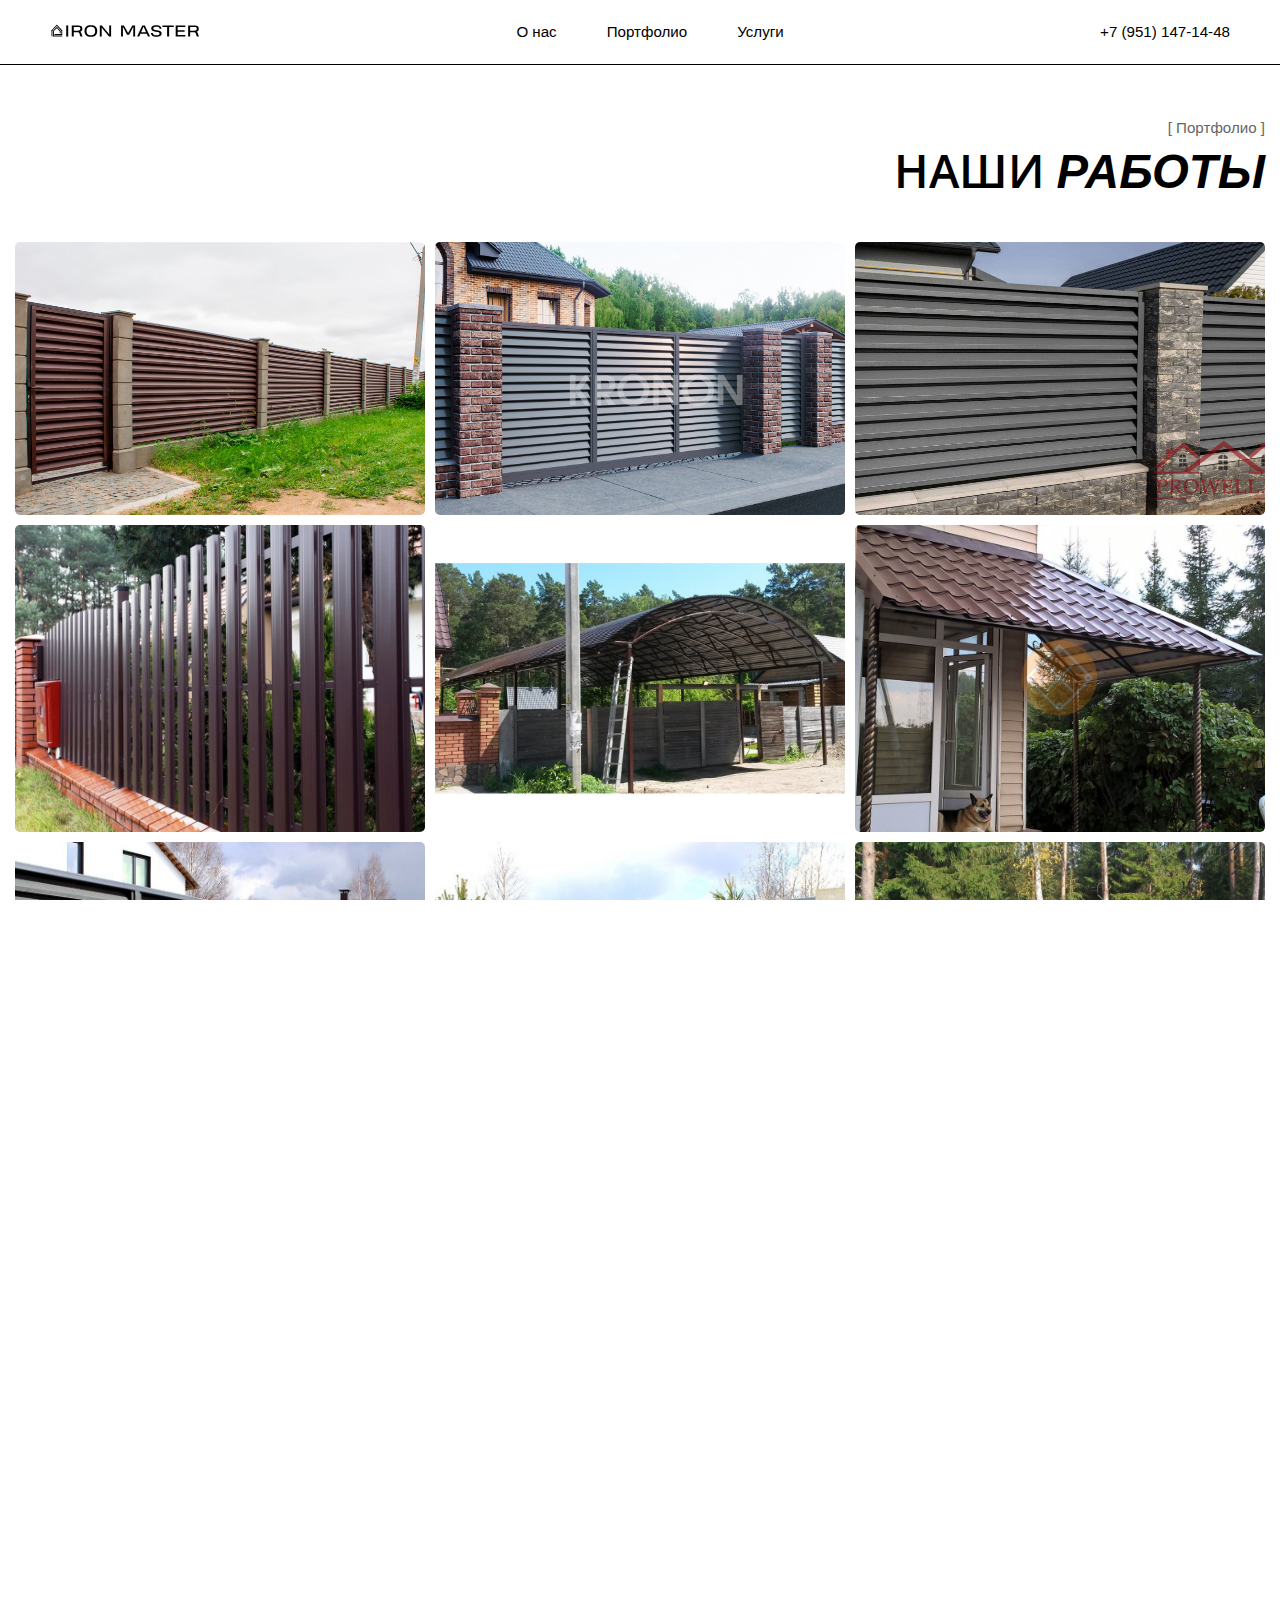
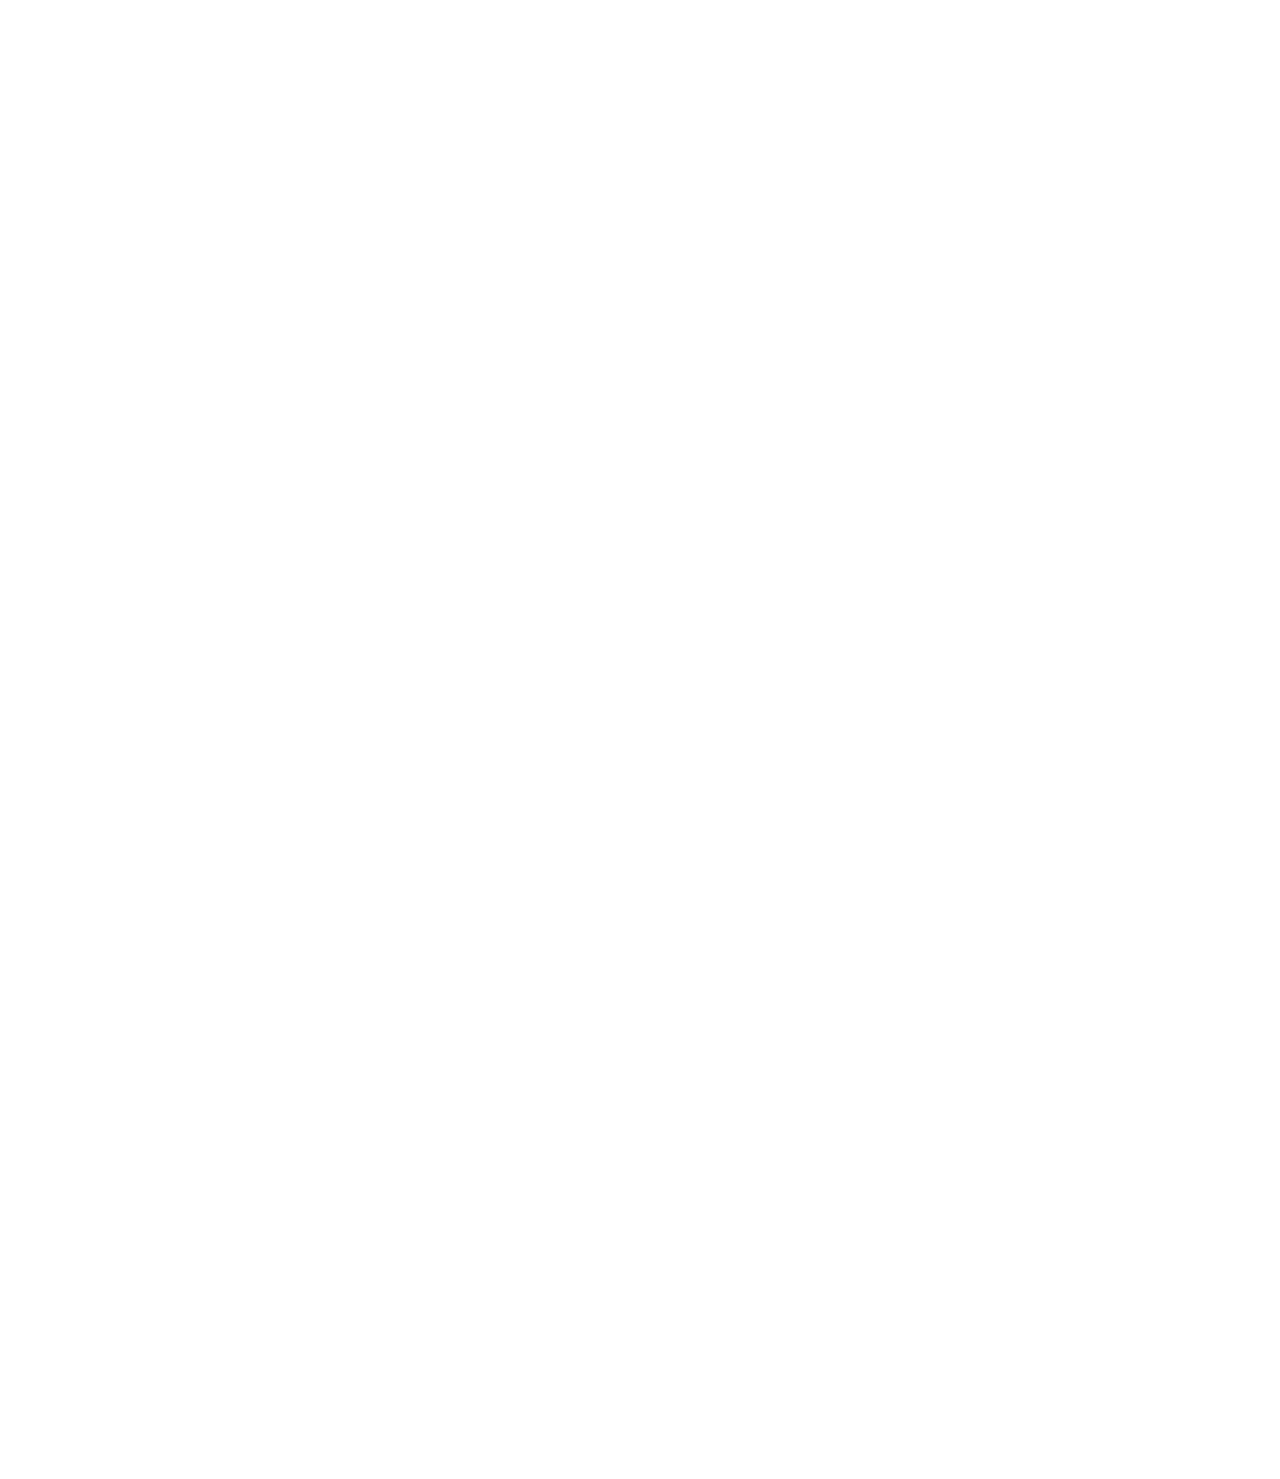
<file: pages/portfolio/index.html>
<!DOCTYPE html>
<html>
<head>
    <meta charset="UTF-8">
    <meta name="viewport" content="width=device-width, initial-scale=1.0">
    <title>Iron Master</title>

    <script src="../../js/jquery-3.7.1.min.js"></script>

    <link href="../../styles/pages.css" rel="stylesheet">
    <link rel="stylesheet" type="text/css" href="../../styles/styles.css">
    <link rel="stylesheet" href="../../styles/style-min.css">
    <link rel="icon" type="image/png" sizes="32x32" href="../../assets/favicon.ico">

</head>

<body>
    <div class="wrapper">
        <div class="bg_pages">
            <header class="header">
                <!-- DESKTOP NAVIGATION -->
                <a href="/" class="logo">
                    <img src="../../assets/logo_1.svg" alt="">
                </a>
                <nav class="nav desktop-nav">
                    <a class="menu__link dark_color" href="../../pages/about/">О нас</a>
                    <a class="menu__link dark_color" href="../../pages/portfolio/">Портфолио</a>
                    <a class="menu__link dark_color" href="../../pages/services/">Услуги</a>
                </nav>
                <div class="right-section desktop">
                    <a class="phone__number dark_color" href="tel:+79511471448">+7 (951) 147-14-48</a>
                </div>

                <!-- Mobile Navigation -->
                <div class="mobile-menu">
                    <div id="burger-menu"><span></span></div>
                    <div id="menu">
                        <ul>
                          <li><a href="../../pages/about/">О нас</a></li>
                          <li><a href="../../pages/portfolio/">Портфолио</a></li>
                          <li><a href="../../pages/services/">Услуги</a></li>
                        </ul>
                    </div>
                </div>
            </header>
        </div>

        <section class="block">
            <div class="container">
                <div class="text_description">
                    <p>[ Портфолио ]</p>
                    <h2 class="title-2 bold-text uppercase">Наши <i>работы</i></h2>
                </div>

                <div class="container_images">
                    <img src="../../assets/gates blinds/1.jpeg" alt="Gate 1">
                    <img src="../../assets/gates blinds/2.jpeg" alt="Gate 2">
                    <img src="../../assets/fences/1.jpeg" alt="Fence 1">
                    <img src="../../assets/fences/2.jpeg" alt="Fence 2">
                    <img src="../../assets/canopies/1.jpeg" alt="Canopy 1">
                    <img src="../../assets/canopies/2.jpeg" alt="Canopy 2">
                    <img src="../../assets/gates blinds/3.jpeg" alt="Gate 3">
                    <img src="../../assets/gates blinds/4.jpeg" alt="Gate 4">
                    <img src="../../assets/fences/3.jpeg" alt="Fence 3">
                    <img src="../../assets/fences/4.jpeg" alt="Fence 4">
                    <img src="../../assets/canopies/3.jpeg" alt="Canopy 3">
                    <img src="../../assets/canopies/4.jpeg" alt="Canopy 4">
                    <img src="../../assets/gates blinds/5.jpeg" alt="Gate 5">
                    <img src="../../assets/gates blinds/6.jpg" alt="Gate 6">
                    <img src="../../assets/fences/5.jpeg" alt="Fence 5">
                    <img src="../../assets/fences/6.jpeg" alt="Fence 6">
                    <img src="../../assets/canopies/5.jpeg" alt="Canopy 5">
                    <img src="../../assets/canopies/6.jpeg" alt="Canopy 6">
                </div>
            </div>
        </section>


        <section class="block">
            <div class="container" id="form">
                <h2 class="title-2 center light-text uppercase">Остались <b>вопросы</b>?</h2>
                <p class="txt center experience__info">Отправьте заявку через форму или свяжитесь с нами любым удобным для Вас способом, и мы поможем Вам выбрать подходящий вариант для вашего участка</p>
                <div class="form-container">
                    <div class="form-container-1">
                        <form action="" method="POST" id="myform">
                            <label for="first_name">[ Имя ]</label>
                            <input type="text" id="first_name" name="first_name" placeholder="Иван" required>
                            
                            <label for="last_name">[ Фамилия ]</label>
                            <input type="text" id="last_name" name="last_name" placeholder="Иванов" required>
                            
                            <label for="phone">[ Телефон ]</label>
                            <input type="tel" id="phone" name="phone" placeholder="+7 920 829 03 73" required>
                            
                            <label for="comment">[ Комментарий ]</label>
                            <textarea id="comment" name="comment" rows="4" placeholder=""></textarea>
                            
                        </form>
                    </div>

                    <div class="form-container-2">
                        <p class="consent">Нажимая на кнопку «Узнать стоимость», вы даете согласие на обработку персональных данных в соответствии с <a href="../../pages/policy/">Политикой конфиденциальности</a></p>
                        <button type="submit" class="btn form__btn" form="myform">Отправить заявку</button>
                    </div>
                </div>
            </div>
        </section>

        <footer class="footer">
            <div class="footer-top">
                <div style="display: flex;">
                        <a href="/" class="logo logo_footer">
                            <img src="../../assets/logo.svg" alt="IRON MASTER">
                        </a>
                    </div>
                <div class="container">
                    <div class="footer-flex">
                        <div class="footer-section">
                            <h3>Сотрудничество</h3>
                            <div class="subscribe">
                                <input type="email" placeholder="Email">
                                <button>+</button>
                            </div>
                            <p>Нажимая на кнопку «+», вы даете согласие на обработку персональных данных в соответствии с <a href="../../pages/policy/">Политикой конфиденциальности</a></p>
                        </div>
                        <div class="footer-section footer-section-other">
                            <h3>Звоните</h3>
                            <span><a href="tel:+79511471448">+7 (951) 147-14-48</a></span>
                            <p>С 9:30 до 18:30 по будням</p>
                        </div>
                        <div class="footer-section footer-section-other">
                            <h3>Пишите</h3>
                            <span><a href="mailto:Loganmamba@yandex.ru">Loganmamba@yandex.ru</a></span>
                            <div class="social-icons">
                                <a href="#"><img src="../../assets/telegram.webp" class="telegram-icon" alt="Telegram"></a>
                                <a href="#"><img src="../../assets/whatsapp.webp" alt="WhatsApp"></a>
                            </div>
                        </div>
                    </div>
                </div>
            </div>
        </footer>
    </div>

<script src="../../js/main.js"></script>

</body>
</html>
</file>
<file: styles/css.css>
/* cyrillic-ext */
@font-face {
  font-family: 'Inter';
  font-style: normal;
  font-weight: 100;
  font-display: swap;
  src: url("UcC73FwrK3iLTeHuS_fvQtMwCp50KnMa2JL7W0Q5n-wU.woff2") format('woff2');
  unicode-range: U+0460-052F, U+1C80-1C88, U+20B4, U+2DE0-2DFF, U+A640-A69F, U+FE2E-FE2F;
}
/* cyrillic */
@font-face {
  font-family: 'Inter';
  font-style: normal;
  font-weight: 100;
  font-display: swap;
  src: url("UcC73FwrK3iLTeHuS_fvQtMwCp50KnMa0ZL7W0Q5n-wU.woff2") format('woff2');
  unicode-range: U+0301, U+0400-045F, U+0490-0491, U+04B0-04B1, U+2116;
}
/* greek-ext */
@font-face {
  font-family: 'Inter';
  font-style: normal;
  font-weight: 100;
  font-display: swap;
  src: url("UcC73FwrK3iLTeHuS_fvQtMwCp50KnMa2ZL7W0Q5n-wU.woff2") format('woff2');
  unicode-range: U+1F00-1FFF;
}
/* greek */
@font-face {
  font-family: 'Inter';
  font-style: normal;
  font-weight: 100;
  font-display: swap;
  src: url("UcC73FwrK3iLTeHuS_fvQtMwCp50KnMa1pL7W0Q5n-wU.woff2") format('woff2');
  unicode-range: U+0370-0377, U+037A-037F, U+0384-038A, U+038C, U+038E-03A1, U+03A3-03FF;
}
/* vietnamese */
@font-face {
  font-family: 'Inter';
  font-style: normal;
  font-weight: 100;
  font-display: swap;
  src: url("UcC73FwrK3iLTeHuS_fvQtMwCp50KnMa2pL7W0Q5n-wU.woff2") format('woff2');
  unicode-range: U+0102-0103, U+0110-0111, U+0128-0129, U+0168-0169, U+01A0-01A1, U+01AF-01B0, U+0300-0301, U+0303-0304, U+0308-0309, U+0323, U+0329, U+1EA0-1EF9, U+20AB;
}
/* latin-ext */
@font-face {
  font-family: 'Inter';
  font-style: normal;
  font-weight: 100;
  font-display: swap;
  src: url("UcC73FwrK3iLTeHuS_fvQtMwCp50KnMa25L7W0Q5n-wU.woff2") format('woff2');
  unicode-range: U+0100-02AF, U+0304, U+0308, U+0329, U+1E00-1E9F, U+1EF2-1EFF, U+2020, U+20A0-20AB, U+20AD-20C0, U+2113, U+2C60-2C7F, U+A720-A7FF;
}
/* latin */
@font-face {
  font-family: 'Inter';
  font-style: normal;
  font-weight: 100;
  font-display: swap;
  src: url("UcC73FwrK3iLTeHuS_fvQtMwCp50KnMa1ZL7W0Q5nw.woff2") format('woff2');
  unicode-range: U+0000-00FF, U+0131, U+0152-0153, U+02BB-02BC, U+02C6, U+02DA, U+02DC, U+0304, U+0308, U+0329, U+2000-206F, U+2074, U+20AC, U+2122, U+2191, U+2193, U+2212, U+2215, U+FEFF, U+FFFD;
}
/* cyrillic-ext */
@font-face {
  font-family: 'Inter';
  font-style: normal;
  font-weight: 200;
  font-display: swap;
  src: url("UcC73FwrK3iLTeHuS_fvQtMwCp50KnMa2JL7W0Q5n-wU.woff2") format('woff2');
  unicode-range: U+0460-052F, U+1C80-1C88, U+20B4, U+2DE0-2DFF, U+A640-A69F, U+FE2E-FE2F;
}
/* cyrillic */
@font-face {
  font-family: 'Inter';
  font-style: normal;
  font-weight: 200;
  font-display: swap;
  src: url("UcC73FwrK3iLTeHuS_fvQtMwCp50KnMa0ZL7W0Q5n-wU.woff2") format('woff2');
  unicode-range: U+0301, U+0400-045F, U+0490-0491, U+04B0-04B1, U+2116;
}
/* greek-ext */
@font-face {
  font-family: 'Inter';
  font-style: normal;
  font-weight: 200;
  font-display: swap;
  src: url("UcC73FwrK3iLTeHuS_fvQtMwCp50KnMa2ZL7W0Q5n-wU.woff2") format('woff2');
  unicode-range: U+1F00-1FFF;
}
/* greek */
@font-face {
  font-family: 'Inter';
  font-style: normal;
  font-weight: 200;
  font-display: swap;
  src: url("UcC73FwrK3iLTeHuS_fvQtMwCp50KnMa1pL7W0Q5n-wU.woff2") format('woff2');
  unicode-range: U+0370-0377, U+037A-037F, U+0384-038A, U+038C, U+038E-03A1, U+03A3-03FF;
}
/* vietnamese */
@font-face {
  font-family: 'Inter';
  font-style: normal;
  font-weight: 200;
  font-display: swap;
  src: url("UcC73FwrK3iLTeHuS_fvQtMwCp50KnMa2pL7W0Q5n-wU.woff2") format('woff2');
  unicode-range: U+0102-0103, U+0110-0111, U+0128-0129, U+0168-0169, U+01A0-01A1, U+01AF-01B0, U+0300-0301, U+0303-0304, U+0308-0309, U+0323, U+0329, U+1EA0-1EF9, U+20AB;
}
/* latin-ext */
@font-face {
  font-family: 'Inter';
  font-style: normal;
  font-weight: 200;
  font-display: swap;
  src: url("UcC73FwrK3iLTeHuS_fvQtMwCp50KnMa25L7W0Q5n-wU.woff2") format('woff2');
  unicode-range: U+0100-02AF, U+0304, U+0308, U+0329, U+1E00-1E9F, U+1EF2-1EFF, U+2020, U+20A0-20AB, U+20AD-20C0, U+2113, U+2C60-2C7F, U+A720-A7FF;
}
/* latin */
@font-face {
  font-family: 'Inter';
  font-style: normal;
  font-weight: 200;
  font-display: swap;
  src: url("UcC73FwrK3iLTeHuS_fvQtMwCp50KnMa1ZL7W0Q5nw.woff2") format('woff2');
  unicode-range: U+0000-00FF, U+0131, U+0152-0153, U+02BB-02BC, U+02C6, U+02DA, U+02DC, U+0304, U+0308, U+0329, U+2000-206F, U+2074, U+20AC, U+2122, U+2191, U+2193, U+2212, U+2215, U+FEFF, U+FFFD;
}
/* cyrillic-ext */
@font-face {
  font-family: 'Inter';
  font-style: normal;
  font-weight: 300;
  font-display: swap;
  src: url("UcC73FwrK3iLTeHuS_fvQtMwCp50KnMa2JL7W0Q5n-wU.woff2") format('woff2');
  unicode-range: U+0460-052F, U+1C80-1C88, U+20B4, U+2DE0-2DFF, U+A640-A69F, U+FE2E-FE2F;
}
/* cyrillic */
@font-face {
  font-family: 'Inter';
  font-style: normal;
  font-weight: 300;
  font-display: swap;
  src: url("UcC73FwrK3iLTeHuS_fvQtMwCp50KnMa0ZL7W0Q5n-wU.woff2") format('woff2');
  unicode-range: U+0301, U+0400-045F, U+0490-0491, U+04B0-04B1, U+2116;
}
/* greek-ext */
@font-face {
  font-family: 'Inter';
  font-style: normal;
  font-weight: 300;
  font-display: swap;
  src: url("UcC73FwrK3iLTeHuS_fvQtMwCp50KnMa2ZL7W0Q5n-wU.woff2") format('woff2');
  unicode-range: U+1F00-1FFF;
}
/* greek */
@font-face {
  font-family: 'Inter';
  font-style: normal;
  font-weight: 300;
  font-display: swap;
  src: url("UcC73FwrK3iLTeHuS_fvQtMwCp50KnMa1pL7W0Q5n-wU.woff2") format('woff2');
  unicode-range: U+0370-0377, U+037A-037F, U+0384-038A, U+038C, U+038E-03A1, U+03A3-03FF;
}
/* vietnamese */
@font-face {
  font-family: 'Inter';
  font-style: normal;
  font-weight: 300;
  font-display: swap;
  src: url("UcC73FwrK3iLTeHuS_fvQtMwCp50KnMa2pL7W0Q5n-wU.woff2") format('woff2');
  unicode-range: U+0102-0103, U+0110-0111, U+0128-0129, U+0168-0169, U+01A0-01A1, U+01AF-01B0, U+0300-0301, U+0303-0304, U+0308-0309, U+0323, U+0329, U+1EA0-1EF9, U+20AB;
}
/* latin-ext */
@font-face {
  font-family: 'Inter';
  font-style: normal;
  font-weight: 300;
  font-display: swap;
  src: url("UcC73FwrK3iLTeHuS_fvQtMwCp50KnMa25L7W0Q5n-wU.woff2") format('woff2');
  unicode-range: U+0100-02AF, U+0304, U+0308, U+0329, U+1E00-1E9F, U+1EF2-1EFF, U+2020, U+20A0-20AB, U+20AD-20C0, U+2113, U+2C60-2C7F, U+A720-A7FF;
}
/* latin */
@font-face {
  font-family: 'Inter';
  font-style: normal;
  font-weight: 300;
  font-display: swap;
  src: url("UcC73FwrK3iLTeHuS_fvQtMwCp50KnMa1ZL7W0Q5nw.woff2") format('woff2');
  unicode-range: U+0000-00FF, U+0131, U+0152-0153, U+02BB-02BC, U+02C6, U+02DA, U+02DC, U+0304, U+0308, U+0329, U+2000-206F, U+2074, U+20AC, U+2122, U+2191, U+2193, U+2212, U+2215, U+FEFF, U+FFFD;
}
/* cyrillic-ext */
@font-face {
  font-family: 'Inter';
  font-style: normal;
  font-weight: 400;
  font-display: swap;
  src: url("UcC73FwrK3iLTeHuS_fvQtMwCp50KnMa2JL7W0Q5n-wU.woff2") format('woff2');
  unicode-range: U+0460-052F, U+1C80-1C88, U+20B4, U+2DE0-2DFF, U+A640-A69F, U+FE2E-FE2F;
}
/* cyrillic */
@font-face {
  font-family: 'Inter';
  font-style: normal;
  font-weight: 400;
  font-display: swap;
  src: url("UcC73FwrK3iLTeHuS_fvQtMwCp50KnMa0ZL7W0Q5n-wU.woff2") format('woff2');
  unicode-range: U+0301, U+0400-045F, U+0490-0491, U+04B0-04B1, U+2116;
}
/* greek-ext */
@font-face {
  font-family: 'Inter';
  font-style: normal;
  font-weight: 400;
  font-display: swap;
  src: url("UcC73FwrK3iLTeHuS_fvQtMwCp50KnMa2ZL7W0Q5n-wU.woff2") format('woff2');
  unicode-range: U+1F00-1FFF;
}
/* greek */
@font-face {
  font-family: 'Inter';
  font-style: normal;
  font-weight: 400;
  font-display: swap;
  src: url("UcC73FwrK3iLTeHuS_fvQtMwCp50KnMa1pL7W0Q5n-wU.woff2") format('woff2');
  unicode-range: U+0370-0377, U+037A-037F, U+0384-038A, U+038C, U+038E-03A1, U+03A3-03FF;
}
/* vietnamese */
@font-face {
  font-family: 'Inter';
  font-style: normal;
  font-weight: 400;
  font-display: swap;
  src: url("UcC73FwrK3iLTeHuS_fvQtMwCp50KnMa2pL7W0Q5n-wU.woff2") format('woff2');
  unicode-range: U+0102-0103, U+0110-0111, U+0128-0129, U+0168-0169, U+01A0-01A1, U+01AF-01B0, U+0300-0301, U+0303-0304, U+0308-0309, U+0323, U+0329, U+1EA0-1EF9, U+20AB;
}
/* latin-ext */
@font-face {
  font-family: 'Inter';
  font-style: normal;
  font-weight: 400;
  font-display: swap;
  src: url("UcC73FwrK3iLTeHuS_fvQtMwCp50KnMa25L7W0Q5n-wU.woff2") format('woff2');
  unicode-range: U+0100-02AF, U+0304, U+0308, U+0329, U+1E00-1E9F, U+1EF2-1EFF, U+2020, U+20A0-20AB, U+20AD-20C0, U+2113, U+2C60-2C7F, U+A720-A7FF;
}
/* latin */
@font-face {
  font-family: 'Inter';
  font-style: normal;
  font-weight: 400;
  font-display: swap;
  src: url("UcC73FwrK3iLTeHuS_fvQtMwCp50KnMa1ZL7W0Q5nw.woff2") format('woff2');
  unicode-range: U+0000-00FF, U+0131, U+0152-0153, U+02BB-02BC, U+02C6, U+02DA, U+02DC, U+0304, U+0308, U+0329, U+2000-206F, U+2074, U+20AC, U+2122, U+2191, U+2193, U+2212, U+2215, U+FEFF, U+FFFD;
}
/* cyrillic-ext */
@font-face {
  font-family: 'Inter';
  font-style: normal;
  font-weight: 500;
  font-display: swap;
  src: url("UcC73FwrK3iLTeHuS_fvQtMwCp50KnMa2JL7W0Q5n-wU.woff2") format('woff2');
  unicode-range: U+0460-052F, U+1C80-1C88, U+20B4, U+2DE0-2DFF, U+A640-A69F, U+FE2E-FE2F;
}
/* cyrillic */
@font-face {
  font-family: 'Inter';
  font-style: normal;
  font-weight: 500;
  font-display: swap;
  src: url("UcC73FwrK3iLTeHuS_fvQtMwCp50KnMa0ZL7W0Q5n-wU.woff2") format('woff2');
  unicode-range: U+0301, U+0400-045F, U+0490-0491, U+04B0-04B1, U+2116;
}
/* greek-ext */
@font-face {
  font-family: 'Inter';
  font-style: normal;
  font-weight: 500;
  font-display: swap;
  src: url("UcC73FwrK3iLTeHuS_fvQtMwCp50KnMa2ZL7W0Q5n-wU.woff2") format('woff2');
  unicode-range: U+1F00-1FFF;
}
/* greek */
@font-face {
  font-family: 'Inter';
  font-style: normal;
  font-weight: 500;
  font-display: swap;
  src: url("UcC73FwrK3iLTeHuS_fvQtMwCp50KnMa1pL7W0Q5n-wU.woff2") format('woff2');
  unicode-range: U+0370-0377, U+037A-037F, U+0384-038A, U+038C, U+038E-03A1, U+03A3-03FF;
}
/* vietnamese */
@font-face {
  font-family: 'Inter';
  font-style: normal;
  font-weight: 500;
  font-display: swap;
  src: url("UcC73FwrK3iLTeHuS_fvQtMwCp50KnMa2pL7W0Q5n-wU.woff2") format('woff2');
  unicode-range: U+0102-0103, U+0110-0111, U+0128-0129, U+0168-0169, U+01A0-01A1, U+01AF-01B0, U+0300-0301, U+0303-0304, U+0308-0309, U+0323, U+0329, U+1EA0-1EF9, U+20AB;
}
/* latin-ext */
@font-face {
  font-family: 'Inter';
  font-style: normal;
  font-weight: 500;
  font-display: swap;
  src: url("UcC73FwrK3iLTeHuS_fvQtMwCp50KnMa25L7W0Q5n-wU.woff2") format('woff2');
  unicode-range: U+0100-02AF, U+0304, U+0308, U+0329, U+1E00-1E9F, U+1EF2-1EFF, U+2020, U+20A0-20AB, U+20AD-20C0, U+2113, U+2C60-2C7F, U+A720-A7FF;
}
/* latin */
@font-face {
  font-family: 'Inter';
  font-style: normal;
  font-weight: 500;
  font-display: swap;
  src: url("UcC73FwrK3iLTeHuS_fvQtMwCp50KnMa1ZL7W0Q5nw.woff2") format('woff2');
  unicode-range: U+0000-00FF, U+0131, U+0152-0153, U+02BB-02BC, U+02C6, U+02DA, U+02DC, U+0304, U+0308, U+0329, U+2000-206F, U+2074, U+20AC, U+2122, U+2191, U+2193, U+2212, U+2215, U+FEFF, U+FFFD;
}
/* cyrillic-ext */
@font-face {
  font-family: 'Inter';
  font-style: normal;
  font-weight: 600;
  font-display: swap;
  src: url("UcC73FwrK3iLTeHuS_fvQtMwCp50KnMa2JL7W0Q5n-wU.woff2") format('woff2');
  unicode-range: U+0460-052F, U+1C80-1C88, U+20B4, U+2DE0-2DFF, U+A640-A69F, U+FE2E-FE2F;
}
/* cyrillic */
@font-face {
  font-family: 'Inter';
  font-style: normal;
  font-weight: 600;
  font-display: swap;
  src: url("UcC73FwrK3iLTeHuS_fvQtMwCp50KnMa0ZL7W0Q5n-wU.woff2") format('woff2');
  unicode-range: U+0301, U+0400-045F, U+0490-0491, U+04B0-04B1, U+2116;
}
/* greek-ext */
@font-face {
  font-family: 'Inter';
  font-style: normal;
  font-weight: 600;
  font-display: swap;
  src: url("UcC73FwrK3iLTeHuS_fvQtMwCp50KnMa2ZL7W0Q5n-wU.woff2") format('woff2');
  unicode-range: U+1F00-1FFF;
}
/* greek */
@font-face {
  font-family: 'Inter';
  font-style: normal;
  font-weight: 600;
  font-display: swap;
  src: url("UcC73FwrK3iLTeHuS_fvQtMwCp50KnMa1pL7W0Q5n-wU.woff2") format('woff2');
  unicode-range: U+0370-0377, U+037A-037F, U+0384-038A, U+038C, U+038E-03A1, U+03A3-03FF;
}
/* vietnamese */
@font-face {
  font-family: 'Inter';
  font-style: normal;
  font-weight: 600;
  font-display: swap;
  src: url("UcC73FwrK3iLTeHuS_fvQtMwCp50KnMa2pL7W0Q5n-wU.woff2") format('woff2');
  unicode-range: U+0102-0103, U+0110-0111, U+0128-0129, U+0168-0169, U+01A0-01A1, U+01AF-01B0, U+0300-0301, U+0303-0304, U+0308-0309, U+0323, U+0329, U+1EA0-1EF9, U+20AB;
}
/* latin-ext */
@font-face {
  font-family: 'Inter';
  font-style: normal;
  font-weight: 600;
  font-display: swap;
  src: url("UcC73FwrK3iLTeHuS_fvQtMwCp50KnMa25L7W0Q5n-wU.woff2") format('woff2');
  unicode-range: U+0100-02AF, U+0304, U+0308, U+0329, U+1E00-1E9F, U+1EF2-1EFF, U+2020, U+20A0-20AB, U+20AD-20C0, U+2113, U+2C60-2C7F, U+A720-A7FF;
}
/* latin */
@font-face {
  font-family: 'Inter';
  font-style: normal;
  font-weight: 600;
  font-display: swap;
  src: url("UcC73FwrK3iLTeHuS_fvQtMwCp50KnMa1ZL7W0Q5nw.woff2") format('woff2');
  unicode-range: U+0000-00FF, U+0131, U+0152-0153, U+02BB-02BC, U+02C6, U+02DA, U+02DC, U+0304, U+0308, U+0329, U+2000-206F, U+2074, U+20AC, U+2122, U+2191, U+2193, U+2212, U+2215, U+FEFF, U+FFFD;
}
/* cyrillic-ext */
@font-face {
  font-family: 'Inter';
  font-style: normal;
  font-weight: 700;
  font-display: swap;
  src: url("UcC73FwrK3iLTeHuS_fvQtMwCp50KnMa2JL7W0Q5n-wU.woff2") format('woff2');
  unicode-range: U+0460-052F, U+1C80-1C88, U+20B4, U+2DE0-2DFF, U+A640-A69F, U+FE2E-FE2F;
}
/* cyrillic */
@font-face {
  font-family: 'Inter';
  font-style: normal;
  font-weight: 700;
  font-display: swap;
  src: url("UcC73FwrK3iLTeHuS_fvQtMwCp50KnMa0ZL7W0Q5n-wU.woff2") format('woff2');
  unicode-range: U+0301, U+0400-045F, U+0490-0491, U+04B0-04B1, U+2116;
}
/* greek-ext */
@font-face {
  font-family: 'Inter';
  font-style: normal;
  font-weight: 700;
  font-display: swap;
  src: url("UcC73FwrK3iLTeHuS_fvQtMwCp50KnMa2ZL7W0Q5n-wU.woff2") format('woff2');
  unicode-range: U+1F00-1FFF;
}
/* greek */
@font-face {
  font-family: 'Inter';
  font-style: normal;
  font-weight: 700;
  font-display: swap;
  src: url("UcC73FwrK3iLTeHuS_fvQtMwCp50KnMa1pL7W0Q5n-wU.woff2") format('woff2');
  unicode-range: U+0370-0377, U+037A-037F, U+0384-038A, U+038C, U+038E-03A1, U+03A3-03FF;
}
/* vietnamese */
@font-face {
  font-family: 'Inter';
  font-style: normal;
  font-weight: 700;
  font-display: swap;
  src: url("UcC73FwrK3iLTeHuS_fvQtMwCp50KnMa2pL7W0Q5n-wU.woff2") format('woff2');
  unicode-range: U+0102-0103, U+0110-0111, U+0128-0129, U+0168-0169, U+01A0-01A1, U+01AF-01B0, U+0300-0301, U+0303-0304, U+0308-0309, U+0323, U+0329, U+1EA0-1EF9, U+20AB;
}
/* latin-ext */
@font-face {
  font-family: 'Inter';
  font-style: normal;
  font-weight: 700;
  font-display: swap;
  src: url("UcC73FwrK3iLTeHuS_fvQtMwCp50KnMa25L7W0Q5n-wU.woff2") format('woff2');
  unicode-range: U+0100-02AF, U+0304, U+0308, U+0329, U+1E00-1E9F, U+1EF2-1EFF, U+2020, U+20A0-20AB, U+20AD-20C0, U+2113, U+2C60-2C7F, U+A720-A7FF;
}
/* latin */
@font-face {
  font-family: 'Inter';
  font-style: normal;
  font-weight: 700;
  font-display: swap;
  src: url("UcC73FwrK3iLTeHuS_fvQtMwCp50KnMa1ZL7W0Q5nw.woff2") format('woff2');
  unicode-range: U+0000-00FF, U+0131, U+0152-0153, U+02BB-02BC, U+02C6, U+02DA, U+02DC, U+0304, U+0308, U+0329, U+2000-206F, U+2074, U+20AC, U+2122, U+2191, U+2193, U+2212, U+2215, U+FEFF, U+FFFD;
}
/* cyrillic-ext */
@font-face {
  font-family: 'Inter';
  font-style: normal;
  font-weight: 800;
  font-display: swap;
  src: url("UcC73FwrK3iLTeHuS_fvQtMwCp50KnMa2JL7W0Q5n-wU.woff2") format('woff2');
  unicode-range: U+0460-052F, U+1C80-1C88, U+20B4, U+2DE0-2DFF, U+A640-A69F, U+FE2E-FE2F;
}
/* cyrillic */
@font-face {
  font-family: 'Inter';
  font-style: normal;
  font-weight: 800;
  font-display: swap;
  src: url("UcC73FwrK3iLTeHuS_fvQtMwCp50KnMa0ZL7W0Q5n-wU.woff2") format('woff2');
  unicode-range: U+0301, U+0400-045F, U+0490-0491, U+04B0-04B1, U+2116;
}
/* greek-ext */
@font-face {
  font-family: 'Inter';
  font-style: normal;
  font-weight: 800;
  font-display: swap;
  src: url("UcC73FwrK3iLTeHuS_fvQtMwCp50KnMa2ZL7W0Q5n-wU.woff2") format('woff2');
  unicode-range: U+1F00-1FFF;
}
/* greek */
@font-face {
  font-family: 'Inter';
  font-style: normal;
  font-weight: 800;
  font-display: swap;
  src: url("UcC73FwrK3iLTeHuS_fvQtMwCp50KnMa1pL7W0Q5n-wU.woff2") format('woff2');
  unicode-range: U+0370-0377, U+037A-037F, U+0384-038A, U+038C, U+038E-03A1, U+03A3-03FF;
}
/* vietnamese */
@font-face {
  font-family: 'Inter';
  font-style: normal;
  font-weight: 800;
  font-display: swap;
  src: url("UcC73FwrK3iLTeHuS_fvQtMwCp50KnMa2pL7W0Q5n-wU.woff2") format('woff2');
  unicode-range: U+0102-0103, U+0110-0111, U+0128-0129, U+0168-0169, U+01A0-01A1, U+01AF-01B0, U+0300-0301, U+0303-0304, U+0308-0309, U+0323, U+0329, U+1EA0-1EF9, U+20AB;
}
/* latin-ext */
@font-face {
  font-family: 'Inter';
  font-style: normal;
  font-weight: 800;
  font-display: swap;
  src: url("UcC73FwrK3iLTeHuS_fvQtMwCp50KnMa25L7W0Q5n-wU.woff2") format('woff2');
  unicode-range: U+0100-02AF, U+0304, U+0308, U+0329, U+1E00-1E9F, U+1EF2-1EFF, U+2020, U+20A0-20AB, U+20AD-20C0, U+2113, U+2C60-2C7F, U+A720-A7FF;
}
/* latin */
@font-face {
  font-family: 'Inter';
  font-style: normal;
  font-weight: 800;
  font-display: swap;
  src: url("UcC73FwrK3iLTeHuS_fvQtMwCp50KnMa1ZL7W0Q5nw.woff2") format('woff2');
  unicode-range: U+0000-00FF, U+0131, U+0152-0153, U+02BB-02BC, U+02C6, U+02DA, U+02DC, U+0304, U+0308, U+0329, U+2000-206F, U+2074, U+20AC, U+2122, U+2191, U+2193, U+2212, U+2215, U+FEFF, U+FFFD;
}
/* cyrillic-ext */
@font-face {
  font-family: 'Inter';
  font-style: normal;
  font-weight: 900;
  font-display: swap;
  src: url("UcC73FwrK3iLTeHuS_fvQtMwCp50KnMa2JL7W0Q5n-wU.woff2") format('woff2');
  unicode-range: U+0460-052F, U+1C80-1C88, U+20B4, U+2DE0-2DFF, U+A640-A69F, U+FE2E-FE2F;
}
/* cyrillic */
@font-face {
  font-family: 'Inter';
  font-style: normal;
  font-weight: 900;
  font-display: swap;
  src: url("UcC73FwrK3iLTeHuS_fvQtMwCp50KnMa0ZL7W0Q5n-wU.woff2") format('woff2');
  unicode-range: U+0301, U+0400-045F, U+0490-0491, U+04B0-04B1, U+2116;
}
/* greek-ext */
@font-face {
  font-family: 'Inter';
  font-style: normal;
  font-weight: 900;
  font-display: swap;
  src: url("UcC73FwrK3iLTeHuS_fvQtMwCp50KnMa2ZL7W0Q5n-wU.woff2") format('woff2');
  unicode-range: U+1F00-1FFF;
}
/* greek */
@font-face {
  font-family: 'Inter';
  font-style: normal;
  font-weight: 900;
  font-display: swap;
  src: url("UcC73FwrK3iLTeHuS_fvQtMwCp50KnMa1pL7W0Q5n-wU.woff2") format('woff2');
  unicode-range: U+0370-0377, U+037A-037F, U+0384-038A, U+038C, U+038E-03A1, U+03A3-03FF;
}
/* vietnamese */
@font-face {
  font-family: 'Inter';
  font-style: normal;
  font-weight: 900;
  font-display: swap;
  src: url("UcC73FwrK3iLTeHuS_fvQtMwCp50KnMa2pL7W0Q5n-wU.woff2") format('woff2');
  unicode-range: U+0102-0103, U+0110-0111, U+0128-0129, U+0168-0169, U+01A0-01A1, U+01AF-01B0, U+0300-0301, U+0303-0304, U+0308-0309, U+0323, U+0329, U+1EA0-1EF9, U+20AB;
}
/* latin-ext */
@font-face {
  font-family: 'Inter';
  font-style: normal;
  font-weight: 900;
  font-display: swap;
  src: url("UcC73FwrK3iLTeHuS_fvQtMwCp50KnMa25L7W0Q5n-wU.woff2") format('woff2');
  unicode-range: U+0100-02AF, U+0304, U+0308, U+0329, U+1E00-1E9F, U+1EF2-1EFF, U+2020, U+20A0-20AB, U+20AD-20C0, U+2113, U+2C60-2C7F, U+A720-A7FF;
}
/* latin */
@font-face {
  font-family: 'Inter';
  font-style: normal;
  font-weight: 900;
  font-display: swap;
  src: url("UcC73FwrK3iLTeHuS_fvQtMwCp50KnMa1ZL7W0Q5nw.woff2") format('woff2');
  unicode-range: U+0000-00FF, U+0131, U+0152-0153, U+02BB-02BC, U+02C6, U+02DA, U+02DC, U+0304, U+0308, U+0329, U+2000-206F, U+2074, U+20AC, U+2122, U+2191, U+2193, U+2212, U+2215, U+FEFF, U+FFFD;
}
</file>
<file: styles/styles.css>
@import url('https://fonts.googleapis.com/css2?family=Lato:wght@300;400;500&display=swap');
@import url('fonts.css');

@font-face {
    font-family: 'Bebas Neue Pro';
    src: url('/fonts/BebasNeuePro-Regular.woff2') format('woff2'),
         url('/fonts/BebasNeuePro-Regular.woff') format('woff');
    font-weight: normal;
    font-style: normal;
}

.light-text {
    font-weight: 300!important;
}

.bold-text {
    font-family: 'Open Sans', sans-serif!important;
    font-weight: bold!important;
}

.italic-text {
    font-family: 'Open Sans', sans-serif!important;
    font-style: italic!important;
}

.number-text {
    font-family: 'Myriad Pro', sans-serif!important;
}

.uppercase {
    text-transform: uppercase;
}

.no-scroll {
    height: 100vh;
    padding-right: 0 !important;
}

.bg {
    background-image: url("../assets/bg.webp");
    background-size: cover;
    background-position: top center;
    background-repeat: no-repeat;
    background-color: #00050b;
    position: relative;
    z-index: 1;
    height: 100vh;
}

.bg::before {
    content: "";
    position: absolute;
    top: 0;
    left: 0;
    width: 100%;
    height: 100%;
    background-color: #000000a6;
    z-index: 0;
}

.home__form {
    position: relative;
    z-index: 2;
}

.form__bg {
    position: relative;
    z-index: 3;
}

/*.faq::before {
    content: "";
    position: absolute;
    top: 0;
    left: 0;
    width: 100%;
    height: 100%;
    background: rgba(0, 0, 0, 0.7);
    z-index: 0;
}*/

.title__home {
    font-size: 55px!important;
}

.header_1 {
    background: #1c767c!important;
    color: #fff;
    text-transform:uppercase;
}

.header {
    display: flex;
    justify-content: space-between;
    align-items: center;
    padding: 15px 50px;
/*    background: #fff;*/
    color: white;
    position: relative;
    z-index: 5;
}

.logo {
    font-size: 20px;
    font-weight: bold;
    color: #ffffff;
}

.logo span {
    font-size: 12px;
    font-weight: 300;
}

.desktop-nav, .desktop { display: flex; }
.mobile-menu { display: none; }

.nav {
    display: flex;
    gap: 20px;
    padding: 0px 20px 0px 20px;
    color: #000;
}

.nav a {
    color: #fff;
    text-decoration: none;
    padding: 5px 15px;
    position: relative;
}

/*.nav a:hover {
    color: #ffc50d;
}*/

.right-section {
    display: flex;
    align-items: center;
    gap: 20px;
}

.language-selector {
    background: #1a112b;
    color: white;
    border: none;
    padding: 5px 10px;
    border-radius: 5px;
    cursor: pointer;
}

.contact-btn {
    display: flex;
    align-items: center;
    gap: 10px;
    background: #ffc50d;
    color: #000;
    border: 2px solid #000;
    padding: 10px 20px;
    cursor: pointer;
    font-weight: 300;
    text-transform: uppercase;
}

/*.contact-btn:hover {
    color: #ffc50d;
}*/

/*.contact-btn:hover img {
    content: url('../assets/chat_purple.png');
}*/

.contact-btn img {
    width: 20px;
    height: 20px;
}

.home__content__logo {
    width: 50%;
    height: 50%;
    justify-self: center;
    margin: 0 auto;
}

.form_logo {
    width: 50%;
    display: inline-flex;
    justify-content: center;
}

.description__text {
    color: #fff;
    text-align: center;
    margin-top: 30px;
}

.home__body__div {
    display: flex;
    justify-content: center;
    gap: 20px;
    align-items: center;
    padding-top: 50px;
}

.cta-button {
    background: transparent;
    color: #fff;
    border: 1px solid #fff;
    padding: 5px 10px 5px 10px;
    font-size: 16px;
    display: flex;
    align-items: center;
    gap: 8px;
    cursor: pointer;
}

.cta-button_1:hover {
    border: 1px solid #000;
    color: #000;
    background: #fff;
}

.cta-button_1 a {
    text-decoration: underline;
    text-underline-offset: 3px;
}

.cta-button img {
    width: 15px;
}

.cta-button-free {
    background: #fff;
    color: #000;
    border: 1px solid #000;
    padding: 5px 10px 5px 10px;
    font-size: 16px;
    display: flex;
    align-items: center;
    gap: 8px;
    cursor: pointer;
}

.avatar_block {
    display: flex;
    align-items: center;
    gap: 20px;
}

.avatars {
    display: flex;
}

.avatars img {
    width: 40px;
    height: 40px;
    border-radius: 50%;
    object-fit: cover;
    margin-left: -15px;
}

.avatars img:first-child {
    margin-left: 0;
}

.avatar_block_text {
    display: flex;
    flex-direction: column;
    align-items: flex-end;
    color: white;
    font-size: 16px;
}

.avatar_block_text span {
    color: #a575e1;
}

.highlight {
    color: #c092ff;
    font-weight: bold;
}

.title-form {
    font-size: 26px!important;
}

.btn-border {
    border: 1px solid #db1246;
    border-radius: 50px;
    padding: 10px;
    background-color: #2d1431;
}

.btn {
    margin: 0!important;
    border: none;
}

.form__info ul {
    background-color: transparent!important;
}

.form__info ul li {
    position: relative;
    font-size: 11px!important;
    line-height: 1.3;
    background-color: transparent!important;
    color: #fff;
}

/* ABOUT */
.container_about {
    position: relative;
    z-index: 6;
    margin-top: 50px;
    height: 500px;
}

.about_block {
    align-self: self-end !important;
    display: flex;
    justify-content: flex-end;
    gap: 20px;
}

.different {
    color: #ffc50d;
}

.faq_title span {
    display: block;
}

.about_txt { font-size: 14px!important; }

.about_right_section {
    /*display: flex;
    flex-direction: column;
    gap: 50px;*/
    position: relative;
}

.about_right_section_img {
    width: 100%;
    height: 100%;
}

.logo_img {
    position: absolute;
    left: 36%;
    top: 40%;
    width: 43%;
    transform: rotate(346deg);
}

.about_description {
    background-color: #fff;
    padding: 20px;
    position: absolute;
    max-width: 100%;
    left: 37%;
    top: 2%;
    box-shadow: 0px 0px 20px 2px rgb(34 60 80 / 99%);
}

.about_description h3 {
    color: #fff;
    text-decoration: underline;
    text-underline-offset: 3px;
}

.about_description p {
    font-size: 13px;
}

.about_description-1 {
    margin-left: 100px;
    display: flex;
    flex-direction: column;
}

.button {
    align-self: flex-end;
}

.button:hover {
    color: #fff;
}

.about_description_mobile {
    display: none;
}

.about_block-1 {
    display: flex;
    flex-direction: column;
    align-items: center;
    width: 30%;
}

.about_block-1 p {
    color: #000;
    font-size: 30px!important;
    font-weight: 900!important;
}

.features {
    margin-top: 40px;
}

.features_items li {
    list-style: none;
    font-size: 16px;
}

.features_items li::before {
    content: "✔"; 
    color: green;
    font-weight: bold;
    margin-right: 5px;
}

.about-us {
    display: flex;
    align-items: center;
    gap: 10px;
    padding: 0;
}

.line {
    width: 130px;
    height: 0.5px;
    background-color: #ffc50d;
    display: inline-block;
}

.about-us p {
    color: #555;
    font-size: 14px;
    text-transform: uppercase;
    font-weight: bold;
    letter-spacing: 1px;
}

.cta-btn {
    margin-top: 50px;
    margin-right: 50px;
    background: #666;
    color: #b2b0b0;
    width: auto;
}

.cta-btn:hover {
    color: #fff;
}

/* Why Trade with */
.how-to-begin {
    margin: 0 auto !important;
}
.block__how {
    margin-top: 50px;
}

.visible { 
    position: relative;
    z-index: 5; 
}
.why_cards {
    display: flex;
    flex-direction: row;
    gap: 40px;
    justify-content: space-between;
    align-items: stretch;
    position: relative;
    z-index: 6;
}

.why_card {
    position: relative;
    overflow: hidden;
    flex: 1;
    display: flex;
    flex-direction: column;
    justify-content: space-between;
    align-items: center;
/*    padding: 20px;*/
    background: #fff;
/*    min-height: 400px;*/
}

.why_card_special {
    flex: 1;
    display: flex;
    flex-direction: column;
    justify-content: space-between;
    align-items: center;
    border: 1px solid #a575e1;
    border-radius: 30px;
    background: #1a1a2e;
    min-height: 400px;
}

.overlay {
    position: absolute;
    top: 0;
    left: 0;
    width: 100%;
    height: 100%;
/*    background: rgba(255, 255, 255, 0);*/
    color: #fff;
    font-size: 24px;
    font-weight: bold;
    display: flex;
    align-items: center;
    justify-content: center;
    opacity: 0;
    transition: 0.3s ease-in-out;
}

.why_card:hover .overlay {
/*    background: rgba(255, 255, 255, 1);*/
    opacity: 1;
}

.why_card:hover .block__image {
    filter: blur(3px);
}

.block__image {
    width: 100%;
    height: 100%;
    display: block;
}

.block__body {
    display: flex;
    flex-direction: column;
    height: 100%;
    justify-content: space-between;
    text-align: left;
}

.block__body__description {
    flex-grow: 1;
}

.block__body__image {
    border: 1px solid #a575e1;
    border-radius: 30px;
    max-width: 100%;
    height: auto;
    max-height: 150px;
    overflow: hidden;
    display: flex;
    justify-content: center;
    align-items: center;
    background: #000;
    margin-top: auto;
}

.block__body__image img {
    max-width: 110%;
    height: auto;
    max-height: 100%;
    object-fit: cover;
    border-radius: 30px;
    transform: rotateZ(360deg) scale(1.9);
/*    transform: rotateZ(50deg) scale(2.5);*/
}

.why_card p {
    font-size: 15px;
    color: #666;
    font-weight: 300;
    margin-top: 20px;
}

.button-container {
    display: flex;
    justify-content: center;
    margin-top: 20px;
}

.sign_btn{
    width: 50%;
    justify-content: center;
}

/* INVESTING */
.investing_section {
    padding-block: 100px!important;
}

.investing_block {
    display: flex;
    flex-direction: column;
    align-items: flex-end;
    position: relative;
    z-index: 5;
}

.container__investing {
    display: flex;
    gap: 100px;
    justify-content: space-between;
    margin-top: 50px;
}

.left__box__investing {
/*    background: rgba(255, 255, 255, 0.1);*/
/*    background: #1a142e;*/
    background: #1a142e66;
    border: 1px solid #a575e1;
    border-radius: 30px;
    width: 70%;
    display: flex;
    justify-content: space-between;
    align-items: center;
    z-index: 5;
}

.content__left {
    width: 50%;
    height: 100%;
    padding: 20px;
    display: flex;
    flex-direction: column;
    align-items: center;
    gap: 60px;
}

.content__left p {
    margin-top: -50px;
}

.highlight__investing {
    width: 81%;
    background: #403c4e;
/*    background: #524d61;*/
    padding: 20px;
    border-radius: 30px;
    font-weight: bold;
    color: #f8f9fa;
    position: relative;
    top: -9%;
}

.image-container__left__box {
    width: 47%;
    height: 100%;
    display: flex;
    border: 1px solid #a575e1;
    border-radius: 30px;
}

.image-container__left__box img {
    width: 100%;
    height: 100%;
    object-fit: cover;
    border-radius: 30px;
}
.right__box__investing {
    display: flex;
    flex-direction: column;
    gap: 20px;
    background: none;
    width: 30%;
    z-index: 5;
}
.image-container {
    background-color: #1a142e;
    border: 1px solid #a575e1;
    padding: 20px;
    border-radius: 30px;
}
.image-container img {
    width: 100%;
    height: auto;
    border-radius: 20px;
    border: 1px solid #a575e1;
}
.right__box__investing p {
    font-size: 17px;
}
h2 {
    color: #ffc50d;
}
p {
    line-height: 1.6;
    color: #000;
}

.text-color {
    color: #fff;
}

.content__left__button, .begin__card__button {
    display: flex;
    align-items: center;
    justify-content: center;
    border: 1px solid #db1246;
    background: #1a142e;
    padding: 5px;
    border-radius: 50px;
    gap: 5px;
}

.sign_btn_left, .sign_btn_begin__card__header {
    width: auto;
    background: #db1246;
    color: white;
    border: none;
    padding: 12px 24px;
    border-radius: 30px;
    font-size: 16px;
    font-weight: bold;
    display: flex;
    align-items: center;
    justify-content: center;
    cursor: pointer;
}

.arrow-container {
    display: flex;
    align-items: center;
    justify-content: center;
    border-radius: 50%;
}

.arrow-container img {
    width: 30px;
    height: 30px;
}

/* Getting Started with */
.container_begin {
    position: relative;
    z-index: 5;
}
.begin__card__button {
    align-self: center;
    margin-top: 50px;
}

.block__begin__cards {
    display: flex;
    flex-direction: row;
    justify-content: space-around;
    margin-top: 100px;
}

.block__begin__card {
    background: #1a142e;
    padding: 20px;
    width: 100%;
    box-shadow: 0 4px 6px rgba(0, 0, 0, 0.1);
    transition: all 0.3s ease;
    position: relative;
    border: none;
    border-radius: 30px;
    display: flex;
    flex-direction: column;
    gap: 10px;
}

.block__begin__card:hover {
    border: 1px solid #a575e1;
}

.begin__card__header {
    text-align: left;
    display: flex;
    flex-direction: column;
    gap: 20px;
}

.begin__card__title {
    width: 30%;
    background: #db1246;
    color: white;
    border: none;
    padding: 12px 24px;
    border-radius: 30px;
    font-size: 16px;
    font-weight: bold;
    display: flex;
    align-items: center;
    justify-content: center;
    margin: 0;
    transition: all 0.3s ease;
}

.block__begin__card:hover .begin__card__title {
    background: #2d1431;
    color: white;
    border: 1px solid #871134;
    padding: 12px 24px;
    border-radius: 30px;
    font-size: 16px;
    font-weight: bold;
    display: flex;
    align-items: center;
    align-self: center;
    gap: 8px;
}

.block__begin__card_description {
    max-width: 85%;
    opacity: 1;
    transition: opacity 0.3s ease;
}

.block__begin__card:nth-child(1) {
    margin-right: -20px;
    z-index: 9;
}

.block__begin__card:nth-child(2) {
    margin-top: -50px;
    z-index: 10;
}

.block__begin__card:nth-child(3) {
    margin-left: -20px;
    padding-left: 50px;
    z-index: 9;
    background: #1a142e9c;
}

.block__begin__card:nth-child(3) .begin__card__title  {
    align-self: flex-end;
}

.block__begin__card:nth-child(3):hover .begin__card__title  {
    align-self: center;
}

@keyframes hoverEffect {
    0% {
        border: 1px solid transparent;
    }
    100% {
        border: 1px solid #a575e1;
    }
}

.block__begin__card:nth-child(2) {
    animation: hoverEffect 0.5s ease forwards;
}

.block__begin__card:nth-child(2) .begin__card__title {
    background: #2d1431;
    color: white;
    border: 1px solid #871134;
    padding: 12px 24px;
    border-radius: 30px;
    font-size: 16px;
    font-weight: bold;
    display: flex;
    align-items: center;
    align-self: center;
    gap: 8px;
    transition: all 0.3s ease;
}

.section_begin_1 {
    position: relative;
}

.experience__info {
    justify-self: center;
    text-align: center!important;
    max-width: 500px!important;
    font-size: 15px!important;
}

.container-test {
    max-width: 800px;
    margin: 50px auto;
}

.form-container {
    background: white;
    padding: 30px;
    box-shadow: 0 0 10px rgb(0 0 0 / 82%);
    display: flex;
    gap: 50px;
    margin-top: 50px;
}

.consent {
    font-size: 12px;
    color: #666;
    text-align: center;
}

.consent a {
    display: inline-block;
    color: #666;
    text-decoration: underline;
    text-underline-offset: 3px;
}

.btn {
    background: #444;
    color: white;
    padding: 10px 20px;
    border: none;
    cursor: pointer;
/*    border-radius: 4px;*/
}

.btn:hover {
    color: #fff;
}

.form-container-2 {
    align-self: center;
}

.form__btn {
    margin-top: 50px!important;
}

/* FAQ */
.faq {
    position: relative;
}
.container__faq {
    display: flex;
    flex-direction: row;
    justify-content: space-between;
    position: relative;
    z-index: 1;
}

.container_map {
    padding-inline: 0!important;
    display: flex;
    justify-content: center;
    align-items: center;
    width: 100%;
    height: 100vh;
}

#map {
    width: 90vw;
    height: 80vh;
    filter: grayscale(100%);
    border: 2px solid #ddd;
    border-radius: 10px;
}

.faq_title {
    flex: 1;
}

.container__faq__content {
    display: flex;
    flex-direction: column;
    align-items: flex-end;
    flex: 1;
}

.container__faq__content p {
    text-align: right;
    color: #666;
    font-size: 13px;
    max-width: 400px;
}

.container__faq__content h3 {
    color: #000;
    font-size: 30px;
}

.faq__column img {
    width: 100%;
    position: relative;
    z-index: 5;
}

.spoiler__item button {
    display: flex;
    justify-content: space-between;
    align-items: center;
}

.spoiler__item span {
    padding-left: 20px;
    font-size: 15px;
    font-weight: 300;
    color: #000;
}

.icon-big-faq {
    width: 40px!important;
    height: 40px!important;
}

.icon-big-faq img {
    width: 20px;
    height: 20px;
}

.faq__row {
    display: flex;
    flex-wrap: wrap;
    justify-content: space-around!important;
    padding-top: 60px;
    gap: 30px;
    position: relative;
    z-index: 1;
}

.faq__column, .faq__spoiler {
    width: 50%;
    display: flex;
    flex-direction: column;
    align-items: center;
}

.faq__spoiler {
    width: 50%;
    max-width: none;
    box-sizing: border-box;
}

.spoiler__text {
    width: 100%;
    box-sizing: border-box;
    overflow: hidden;
}

.faq__column__description {
    display: flex;
    flex-direction: column;
    align-items: flex-end;
    gap: 2px;
    position: relative;
    bottom: 84px;
    left: 42px;
    z-index: 6;
}

.faq__column__description span:nth-child(1) {
    width: 50%;
    font-size: 10px;
    padding: 5px;
}

.faq__column__description span:nth-child(2) {
    width: 100%;
    font-size: 10px;
    background: #77738252;
    padding: 5px;
}

.footer {
    background-color: #666;
    position: relative;
    z-index: 6;
    padding: 0 20px;
    color: white;
    padding-bottom: 50px;
}

.footer-top {
    display: flex;
    gap: 100px;
}

.container {
    margin: 0 auto;
    width: 100%;
    max-width: 1320px;
    padding-inline: 10px;
}

.footer-flex {
    display: flex;
    flex-wrap: wrap;
    align-items: center;
    justify-content: space-between;
    gap: 40px;
    margin-top: 30px;
    padding: 0 20px;
}

.logo_footer img {
    height: 50px;
}

.footer-section {
    flex: 1;
    min-width: 200px;
}

.footer-section h3 {
    font-size: 20px;
    font-weight: 300;
    color: #b2b0b0;
}

.footer-section p {
    font-size: 12px;
    color: #b2b0b0;
}

.footer-section-other {
    display: flex;
    flex-direction: column;
    align-items: center;
    gap: 5px;
}

.footer-section-other h3 {
    border: 1px solid #fff;
    padding: 5px 10px 5px 10px;
}

.subscribe {
    position: relative;
    display: flex;
    align-items: center;
    width: 250px;
}

.subscribe input {
    width: 100%;
    padding: 10px 40px 10px 10px;
    border: none;
    border-radius: 5px;
    font-size: 16px;
}

.subscribe button {
    position: absolute;
    right: 10px;
    background: none;
    border: none;
    color: #666;
    font-size: 18px;
    cursor: pointer;
    font-weight: bold;
}

.social-icons {
    display: flex;
    align-items: center;
    gap: 50px;
}

.social-icons img {
    width: 24px;
    height: 24px;
}

.telegram-icon {
    width: 30px!important;
    height: 30px!important;
}

.footer p {
    font-weight: 300;
}

.logo_footer {
    align-self: flex-start;
}

/* CONTACT PAGE */
.bg__contact {
    background-image:url("../assets/bg_contact.webp");
    background-size: cover;
/*    background-position: top center;*/
    background-repeat: no-repeat;
    background-color: #00050b;
    position: relative;
    z-index: 1;
}

.bg__contact::before {
    content: "";
    position: absolute;
    top: 0;
    left: 0;
    width: 100%;
    height: 100%;
    background-color: #eaeaecad;
    z-index: 0;
}

.contact__container {
    display: flex;
    flex-direction: column;
    justify-content: space-between;
    gap: 100px;
    position: relative;
    z-index: 1;
}

.contact__container__title {
    display: flex;
    flex-direction: column;
    justify-content: center;
    flex: 1;
}

.description__text__contact {
    font-size: 20px;
    color: #666;
    max-width: 50%;
    margin: 0 auto;
}

.contact__container__form {
    flex: 1;
}

.contact__container__title p {
    text-align: center;
}

textarea {
    width: 100%;
    padding: 13px 20px;
    font-size: 16px;
    font-weight:500;
    box-sizing: border-box;
    background-color: #ebebeb;
    color: #666;
    resize:vertical
}

main {
    position: relative;
    z-index: 4;
}

.footer__contact {
    background: #000!important;
}

/* ABOUT PAGE */
.txt_about_page span {
    display: inline-block;
    margin-top: 10px;
}

.faq__column__about_page {
    max-width: 350px;
    width: 50%;
    display: flex;
    align-items: center;
    position: relative;
    z-index: 0;
}

.faq__column__about_page img {
    opacity: 0.5;
}

.button-container__about_page {
    position: absolute;
    left: 75%;
    top: 73%;
    z-index: 1;
}

.why_cards_special__about_page {
    gap: 100px!important;
}

.why_card_special__about_page {
    min-height: 300px;
}

.join__about {
    position: relative;
    z-index: 5;
}
.container__about {
    display: flex;
    justify-content: space-between;
    flex-direction: row;
    padding-inline: 0 !important;
    gap: 220px;
    position: relative;
    z-index: 5;
}
.title {
    font-size: 3rem;
    font-weight: bold;
    margin-bottom: 20px;
    flex: 1;
}
.text-content {
    display: flex;
    align-self: center;
    text-align: center;
    flex-direction: column;
    align-items: center;
}
.subtitle {
    font-size: 15px;
    margin-bottom: 10px;
    max-width: 800px;
    color: #666;
}
.content {
    font-size: 15px;
    max-width: 800px;
    color: #666;
}

.footer__about {
    background: #00000021 !important;
}

.container__future {
    justify-content: center!important;
}

.left__box__future {
    background: #1a142ea6!important;
}

.content__left__button_future {
    align-self: flex-start!important;
}

.home__content__about {
    width: 50%;
    height: 50%;
}

.about_block_button {
    margin-top: 50px;
}

.about_right_section_about img {
    box-shadow: none!important;
    object-fit: cover;
    height: 43%;
}

.container__future {
    position: relative;
    z-index: 6;
}

/* login PAGE */
.login__bg {
    background-image:url("../assets/bg.webp");
    background-size: 100% 170%;
    background-position:top center;
    background-repeat:no-repeat;
    background-color:#00050b;
}

.login__bg::before {
    content: "";
    position: absolute;
    top: 0;
    left: 0;
    width: 100%;
    height: 100%;
    background-color: #100e1cb0;
    z-index: 1;
}

.login__container {
    position: relative;
    z-index: 2;
}

.login-title-2 {
    color: #fff!important;
}

/* width: 1024px */
@media only screen and (width:1024px){
    .button-container__about_page {
        position: absolute;
        left: 70%;
        top: 68%;
        z-index: 1;
    }
    .home__hold {
        gap: 50px!important;
    }
    .begin__card__title { width: 50%; }
    .future_container { padding-top: 50px!important; }
    .highlight__investing__future { width: 100%!important; }
    .container__about { gap: 0; padding: 20px!important; }
    .subtitle, .content { max-width: 400px!important; }
    .bg__about { height: auto; }

/*  NEW  */
    .container_about{
        height: 600px!important;
    }
    .footer-top {
        gap: 50px;
    }

}

/* width: 768px */
@media (width: 768px) {
/* NEW */
.about_right_section {
    display: none;
}
.footer-section {
    min-width: 100%;
}
.footer-top {
    gap: 0;
    flex-direction: column;
}

.footer-flex {
    flex-direction: column;
    align-items: left;
    margin-top: 0;
    padding: 0;
}

.footer-section-other {
    flex-direction: row;
    gap: 20px;
}

.social-icons { gap: 10px; }
/* END */

    .button-container__about_page {
        position: relative;
        left: 0;
        top: 0;
    }
    .why_cards_special__about_page { gap: 10px!important; }
    .faq__column__about_page { display: none; }
    .header { padding: 15px 10px; }
    .desktop-nav, .desktop { display: none; }
    .mobile-menu { 
        display: flex;
        align-items: center;
        gap: 10px; 
    }
    #menu { 
        display: none; 
        position: fixed; 
        top: 0; 
        left: 0; 
        width: 100%; 
        height: 100vh;
        background: #151515eb;
        text-align: center; 
        padding-top: 100px; 
    }
    #menu.menu__overlay { 
        display: block; 
        z-index: 50;
    }
    #menu ul {
        padding: 0;
    }
    #menu li {
        list-style: none;
        display: flex;
        justify-content: center;
    }
    #menu a {
        color: #fff;
        display: block;
        font-size: 25px;
        margin-bottom: 30px;
        text-decoration: none;
    }
    .contact-btn-mobile {
        display: flex;
        justify-content: center;
        align-items: center;
        font-size: 25px;
        background: none!important;
    }
    #burger-menu { 
        cursor: pointer; 
        height: 27px; 
        width: 27px; 
        position: relative; 
        z-index: 51;
    }
    #burger-menu span, #burger-menu span:before, #burger-menu span:after {
        background: #fff;
        display: block; 
        height: 2px; 
        position: absolute; 
        transition: 0.3s ease-in-out;
    }
    #burger-menu span:before, #burger-menu span:after { content: ''; }
    #burger-menu span:before { 
        left: 0; 
        top: -10px; 
        width: 27px; 
    }
    #burger-menu span { 
        right: 0; 
        top: 13px; 
        width: 27px; 
    }
    #burger-menu span:after { 
        left: 0; 
        top: 10px; 
        width: 27px; 
    }
    #burger-menu.close span:before { 
        top: 0; 
        transform: rotate(90deg); 
        width: 27px;
        background: #fff;
    }
    #burger-menu.close span { 
        transform: rotate(-45deg); 
        top: 13px; 
        width: 27px;
        background: #fff;
    }
    #burger-menu.close span:after { 
        top: 0; 
        left: 0; 
        transform: rotate(90deg); 
        opacity: 0; 
        width: 0; 
        background: #fff;
    }
    .description__text { text-align: center; }
    .home__body__div {
        padding-top: 50px;
        justify-content: center;
        gap: 20px;
    }
    
    /*  ABOUT  */
    .container_about { 
        padding-top: 100px;
        flex-direction: column;
        justify-content: center!important; 
        gap: 50px; 
    }
    .about_description { 
        max-width: 100%;
        left: 0;
        top: 0;
        box-shadow: none;
    }
    .block__how { margin-top: 0; }
    .about_description-1 { margin: 0; }
    .experience__info { 
        text-align: left!important; 
        justify-self: center;
        max-width: 100% !important;
        text-align: left !important;
    }
    .how-to-begin { margin: 0 !important; }
    .faq_title { display: inline!important; }
    .about_right_section { gap: 20px; }
    .about_txt { font-size: 20px!important; }

    /* Why Trade with */
    .why_cards { 
        flex-direction: column; 
        gap: 10px;
    }
    .block__body__image img { transform: initial; }

    .block__body__image {
        max-height: 230px;
    }
    .block__body_special {
        gap: 100px;
    }
    .button-container {
        margin-top: 0;
    }
    .highlight__investing {
        width: 100%;
    }
    .container__investing {
        gap: 50px;
    }
    .image-container__left__box img {
        width: 100%;
        height: auto;
        object-fit: fill;
    }
    /*  BEING  */
    .block__begin__cards { 
        flex-direction: column; 
        gap: 10px;
    }
    .block__begin__card:nth-child(1) { 
        margin-right: 0px;
    }
    .block__begin__card:nth-child(2) {
        margin-top: 0;
    }
    .block__begin__card:nth-child(3) {
        margin-left: 0;
        padding: 20px;
    }
    .faq__row {
        justify-content: flex-start!important;
    }
    .no-scroll {
        overflow: hidden;
        height: 100vh;
        width: 100vw;
        position: fixed;
        touch-action: none;
    }
    .contact__container {
        gap: 100px;
    }
    .contact__container__title h1 {
        font-size: 40px;
    }

    .container_about { margin-top: 0px; }
    .bg__about { height: auto; }
    .about_right_section { flex-direction: column; }
    .about__block { 
        display: flex;
        flex-direction: column;
        align-items: center;
    }
    .about__block__title { width: 100%; }
    .about__block__title span { display: inline; }
    .home__content__about {
        margin-left: auto;
        margin-right: auto;
        width: 50%;
    }
    .container__about {
        gap: 0!important;
        padding: 20px;
        flex-direction: column;
        text-align: center
    }
    .text-content { 
        margin-top: 0;
        text-align: center;
    }
    .left__box__investing { width: 100% }
    .image-container__left__box { display:; }
    .block__about { position: relative; z-index: 4; }
    .container__about {
        align-items: center;
        gap: 10px!important;
    }
 
    .container__faq {
        flex-direction: column;
    }

    .container__faq__content { align-items: center; }
    .center_faq_title { text-align: center; }
    .faq__row {
        flex-direction: column-reverse;;
        align-content: center;
        align-items: center;
    }

    .home__text { text-align: center!important; }
    .description__text { max-width: 100%!important; }
}

/* max-width: 768px */
@media (max-width: 767px) {

/* NEW */
.about_right_section {
    display: none;
}

.about_description {
    max-width: 100%;
    left: 0;
    top: 0;
    box-shadow: none;
}

.about_description-1 {
    margin: 0;
}

.about_block-1, .about_block-2 { display: none; }

.form-container {
    flex-direction: column;
}

.footer-section h3 {
    width: 50%;
}

.footer-section {
    min-width: 100%;
}
.footer-top {
    gap: 0;
    flex-direction: column;
}

.footer-flex {
    flex-direction: column;
    align-items: left;
    margin-top: 0;
    padding: 0;
}

.footer-section-other {
    flex-direction: column;
    align-items: flex-start;!important;
    gap: 20px;
}

.social-icons { gap: 10px; }
/* END */

    .button-container__about_page {
        position: relative;
        left: 0;
        top: 0;
    }
    .why_cards_special__about_page { gap: 10px!important; }
    .faq__column__about_page { display: none; }
    .home__text { text-align: center!important; }
    .description__text { max-width: 100%!important; }
    .no-scroll {
        overflow: hidden;
        height: 100vh;
        width: 100vw;
        position: fixed;
        touch-action: none;
    }
    .header { padding: 15px 10px; }
    .desktop-nav, .desktop { display: none; }
    .mobile-menu { 
        display: flex;
        align-items: center;
        gap: 10px; 
    }
    #menu { 
        display: none; 
        position: fixed; 
        top: 0; 
        left: 0; 
        width: 100%; 
        height: 100vh;
        background: #151515eb;
        text-align: center; 
        padding-top: 100px; 
    }
    #menu.menu__overlay { 
        display: block; 
        z-index: 50;
    }
    #menu ul {
        padding: 0;
    }
    #menu li {
        list-style: none;
        display: flex;
        justify-content: center;
    }
    #menu a {
        color: #fff;
        display: block;
        font-size: 25px;
        margin-bottom: 30px;
        text-decoration: none;
    }
    .contact-btn-mobile {
        display: flex;
        justify-content: center;
        align-items: center;
        font-size: 25px;
        background: none!important;
    }
    #burger-menu { 
        cursor: pointer; 
        height: 27px; 
        width: 27px; 
        position: 
        relative; 
        z-index: 51;
    }
    #burger-menu span, #burger-menu span:before, #burger-menu span:after {
        background: #fff;
        display: block; 
        height: 2px; 
        position: absolute; 
        transition: 0.3s ease-in-out;
    }
    #burger-menu span:before, #burger-menu span:after { content: ''; }
    #burger-menu span:before { 
        left: 0; 
        top: -10px; 
        width: 27px; 
    }
    #burger-menu span { 
        right: 0; 
        top: 13px; 
        width: 27px; 
    }
    #burger-menu span:after { 
        left: 0; 
        top: 10px; 
        width: 27px; 
    }
    #burger-menu.close span:before { 
        top: 0; 
        transform: rotate(90deg); 
        width: 27px;
        background: #fff;
    }
    #burger-menu.close span { 
        transform: rotate(-45deg); 
        top: 13px; 
        width: 27px;
        background: #fff;
    }
    #burger-menu.close span:after { 
        top: 0; 
        left: 0; 
        transform: rotate(90deg); 
        opacity: 0; 
        width: 0; 
        background: #fff;
    }
    .description__text { text-align: center; }
    .home__body__div {
        padding-top: 50px;
        justify-content: center;
        gap: 20px;
        flex-direction: column;
    }
    
    /*  ABOUT  */
    .about_block { 
        position: relative; 
        z-index: 5; 
    }
    .container_about { 
        justify-content: center!important; 
        gap: 50px; 
    }
    .faq_title { display: inline!important; }
    .about_right_section { gap: 20px; }
    .about_txt { font-size: 20px!important; }

    /* Why Trade with */
    .why_cards { flex-direction: column; }
    .block__body__image img { transform: initial; }
    
    /* Investing in Bitcoin? */
    .container__investing {
        flex-direction: column;
        gap: 20px;
        margin-top: 0;
    }
    .left__box__investing, .right__box__investing { width: 100%; }
    .left__box__investing { flex-direction: column; }
    .content__left { width: 100%; }
    .highlight__investing { width:100%; }
    .image-container__left__box {
        width: 100%;
        height: auto;
    }

    /*  BEING  */
    .block__begin__cards { 
        flex-direction: column; 
        gap: 10px;
    }
    .block__begin__card:hover .begin__card__title, .block__begin__card:nth-child(2) .begin__card__title, .block__begin__card:nth-child(3) .begin__card__title {
        width: 50%;
    }
    .block__begin__card:nth-child(1) { 
        margin-right: 0px;
    }
    .block__begin__card:nth-child(2) {
        margin-top: 0;
    }
    .block__begin__card:nth-child(3) {
        margin-left: 0;
        padding: 20px;
    }
    /*  FAQ  */
    .container__faq {
        flex-direction: column;
    }
    .container__faq__content, .container__faq__content p {
        align-items: center;
        text-align: center;
    }
    .faq__row {
        flex-direction: column-reverse;
        align-content: center;
        align-items: center;
    }
    .spoiler__item {
        width: 400px!important;
    }
    .faq__column, .faq__spoiler {
        width: 100%;
    }
    .container__faq__content h3 {
        font-size: 20px;
    }

/*  CONTACT PAGE  */
    .contact__container {
        flex-direction: column;
        gap: 10px;
    }
    .contact__container__title h1 {
        font-size: 40px;
    }

    .contact__container__form {
        margin-inline: initial!important;
    }

    .container__about {
        gap: 0!important;
        padding: 20px;
    }
    .container__about {
        margin-top: 0;
    }
    .bg__about {
        height: auto;
    }
    .container__about {
        gap: 10px!important;
    }
    .container__about { flex-direction: column; align-items: center; }
    .text-content { margin-top: 0; text-align: center; }
    .block__about { position: relative; z-index: 4; }

    .about__block__title {
        width: 100%!important;
    }

    .home__content__about {
        margin-left: auto;
        margin-right: auto;
        width: 50%;
    }
    .center_faq_title { text-align: center; }
    .container_about { 
        flex-direction: column-reverse;
        justify-content: center!important; 
        gap: 50px; 
    }
    .about_description { 
        max-width: 100%;
        left: 0%;
        top: 0%;
        padding: 0;
    }
    .how-to-begin { margin: 0 !important; }
    .logo_img, .about_right_section_img { display: none; }
    
    .block__how {
        margin-top: 0;
    }
}

/* max-width: 425px */
@media (max-width: 425px) {
    .about__block__title {
        width: 100%!important;
    }
    .container_about {
    margin-top: 0px!important;
}
}

/* max-width: 375px */
@media (max-width: 375px) {

.container_about {
    margin-top: 0px!important;
}
.block__how {
    margin-top: 50px!important;
}

    .home__body__div {
        flex-direction: column-reverse;
    }
    .spoiler__item {
        width: 300px !important
    }
}

/* max-width: 320px */
@media (max-width: 320px) {
    .begin__card__title { width: 50%; }
}
</file>
<file: styles/style-min.css>
@import url('https://fonts.googleapis.com/css2?family=Plus+Jakarta+Sans:ital@1&family=Poppins&display=swap');

html{
	-webkit-box-sizing:border-box;
	box-sizing:border-box;
}
*,::after,::before{
	margin:0;
	outline:0;
	border:0;
	padding:0;
	-webkit-box-sizing:inherit;
	box-sizing:inherit;
}
a{
	outline:0;
	display:block;
	color:inherit;
	cursor:pointer;
}
dd,ol,ul{
	list-style:none;
	list-style-type:none
}
button,input,select,textarea{
	font:inherit
}
input::-ms-clear{
	display:none
}
button{
	border-width:0;
	color:inherit;
	background-color:transparent;
	cursor:pointer
}
button::-moz-focus-inner,input::-moz-focus-inner{
	border:0;
	padding:0
}
h1,h2,h3,h4,h5,h6{
	font-weight:400;
	font-size:100%
}
a,a:hover,a:visited{
	text-decoration:none
}
img{
	max-width:100%;
	border:0
}
.form__bg{
	border: none;
/*	border-radius: 40px;*/
	background-color: #fff;
	backdrop-filter: brightness(0.5);
/*	background: transparent;*/
/*	backdrop-filter:blur(5px);*/
	/*background:-webkit-gradient(linear,left bottom,left top,from(#f7f8f8),to(#f7f8f8)),#fff;
	background:linear-gradient(0deg,#f7f8f8 0,#f7f8f8 100%),#fff;
	-webkit-backdrop-filter:blur(5px);
	backdrop-filter:blur(5px)*/
}
@supports (font-size-adjust:1){
	*{
		font-size-adjust:.5
}
}
*{
	font-family: "Corbel", sans-serif;
}
body,html{
	position:relative;
	height:100%;
	min-height:100%;
	max-width:100%;
	overflow-x: hidden;
}
body{
	font-weight:400;
	font-size:14px;
	line-height:1.5;
	word-break:break-word;
	color:#687a7f;
	background: #fff;
}
.wrapper{
	overflow:hidden;
	min-height:100%
}
.container{
	margin:0 auto;
	width:100%;
	max-width:1320px;
	padding-inline:10px
}
section{
	padding-block:30px
}
section.p0{
	padding-block:30px 0
}
/*.bg {
	background-image:url("../assets/bg.webp");
	background-size:cover;
	background-position:top center;
	background-repeat:no-repeat;
	background-color:#00050b
}*/
.title-2{
	margin-bottom:20px;
	font-size:24px;
	line-height:1.2;
	font-weight:600;
	color: #000;
/*	color:#1b3942;*/
}
.title-form span,img{
	display:block
}
.descr,.title-form{
	font-size:20px;
	text-align:center;
	line-height:1.3;
}
.title-form{
	margin-bottom:20px;
	color:#000;
}
.descr{
	max-width:900px;
	color:#fff;
	margin:0 auto 20px;
}
.txt{
	color: #666;
	font-size:16px;
	font-weight:300;
	line-height:1.5;
	max-width: 90%;
/*	border-left: 0.5px solid #ffc50d;*/
/*	padding-left: 10px;*/
}
.accent{
	color: #a575e1;
/*	color:#fd8704;*/
}
.accent-1{
	color:#01c9ee
}
a{
	-webkit-transition:all .3s ease-in-out;
	transition:all .3s ease-in-out
}
/*p+p{
	margin-top:20px
}*/
.clause{
	border-left:4px solid #01c9ee;
	background:#f7f8f8;
	padding:12px 30px;
	max-width:-webkit-max-content;
	max-width:-moz-max-content;
	max-width:max-content;
	margin:40px auto 0
}
.about__img{
	width:100%;
	border-radius:18px;
	overflow:hidden;
	margin:20px auto;
	aspect-ratio:129/35
}
/*.header{
	position:relative;
	z-index:5;
	padding-block:12px;
	background-color:#00050b;
	border-bottom:1px solid rgba(255,255,255,.2);
}*/
.header .flex-bl{
	-webkit-box-pack:justify;
	-ms-flex-pack:justify;
	justify-content:space-between;
	-webkit-box-align:center;
	-ms-flex-align:center;
	align-items:center;
	row-gap:5px
}
.logo{
	width:180px;
	aspect-ratio:166/17
}
.menu__nav{
	position:relative;
	display:-webkit-box;
	display:-ms-flexbox;
	display:flex;
	-ms-flex-wrap:wrap;
	flex-wrap:wrap;
	-webkit-box-pack:center;
	-ms-flex-pack:center;
	justify-content:center;
	width:100%
}
.menu__link{
	border-radius:5px;
	padding:8px;
	font-weight:400;
	font-size:13px;
	white-space:nowrap;
	text-align:center;
	color:#000;
	cursor:pointer;
}
.menu__link._active{
	color:#fd8704
}
.submenu{
	position:absolute;
	left:0;
	top:calc(100% + 9px);
	z-index:5;
	display:none;
	border-radius:8px;
	padding:3px 5px;
	width:100%;
	text-transform:uppercase;
	background: #fff;
/*	background:#f7f8f8;*/
}
.subitem{
	margin-bottom:2px;
	border-radius:8px;
	color:#181818
}
.subitem a{
	padding:6px 10px
}
.language{
	position: relative;
	border: 1px solid #666;
	text-transform: uppercase;
	color: #000;
	background: transparent;
}
.language .menu__link{
	padding-right:2px;
	color: #000;
}
.language a{
	display:-webkit-box;
	display:-ms-flexbox;
	display:flex;
	-webkit-box-align:center;
	-ms-flex-align:center;
	align-items:center;
	color: #000;
}
.language > a::after {
    content: "";
    display: inline-block;
    width: 0;
    height: 0;
    margin-left: 8px;
    vertical-align: middle;
    border-left: 6px solid transparent;
    border-right: 6px solid transparent;
    border-top: 8px solid #666;
}
.iti{
	display:block
}
.iti__flag{
	margin-right:10px
}
.iti--separate-dial-code .iti__selected-flag{
	background-color:transparent
}
.iti--separate-dial-code.iti--show-flags .iti__selected-dial-code{
	margin-left:6px;
	font-size:16px;
	color:#000
}
.home{
	padding:0;
}
.home__title{
	font-weight:300;
	font-size:30px;
	line-height:1.2;
	color:#fff;
	margin-bottom:10px;
	text-align: center;
}
.home__title sup{
	font-size:12px;
	font-weight:700
}
.home__text{
	color:#fff;
	font-size:20px;
	font-weight:400;
	line-height:1.3;
	text-align: center;
}
.home__hold{
	position:relative;
	z-index:0;
	display:-webkit-box;
	display:-ms-flexbox;
	display:flex;
	-webkit-box-orient:vertical;
	-webkit-box-direction:normal;
	-ms-flex-direction:column;
	flex-direction:column;
	-webkit-box-pack:center;
	-ms-flex-pack:center;
	justify-content:center;
	-webkit-box-align:center;
	-ms-flex-align:center;
	align-items:center;
	padding-bottom:150px
}
.home__body,.home__form{
	position:relative;
	z-index:1;
	width:100%
}
.home__body{
	padding-top:100px;
    text-align: center;
}
.home__form{
	max-width:450px;
	margin-inline:auto;
	z-index: 5!important;
}
.form{
	width:100%
}
.form .btn,.form__bg,.form__bg ul{
	margin-top:20px
}
.form__bg{
	position:relative;
	z-index:6;
	padding:20px 10px
}
.form__bg ul{
	list-style-type:disc;
	padding-left:16px;
/*	background-color: #000;*/
}
.form__bg ul li{
	position:relative;
	font-size:13px;
	line-height:1.3;
	color: #666;
/*	background-color: #000;*/
}
.form__bg ul li:not(:last-child){
	margin-bottom:8px
}
.form__bg ul li a{
	display:inline-block;
	font-weight:400;
	text-decoration: none;
	-webkit-transition:all .3s ease-in;
	transition:all .3s ease-in;
	text-underline-offset:2px;
}
.form-login{
	position:relative;
	z-index:0;
	margin-inline:auto;
	max-width:450px
}
input{
	border:1px solid #d5d9ed;
/*	border-radius:10px;*/
	padding:13px 20px;
	width:100%;
	height:100%;
	min-width:100%;
	font-weight:500;
	color:#666;
	font-size:18px
}
.form input::-webkit-input-placeholder,.form textarea::-webkit-input-placeholder{
	color:#666;
	font-size:18px
}
.form input::-moz-placeholder,.form textarea::-moz-placeholder{
	color:#666;
	font-size:18px
}
.form input:-ms-input-placeholder,.form textarea:-ms-input-placeholder{
	color:#666;
	font-size:18px
}
.form input::-ms-input-placeholder,.form textarea::-ms-input-placeholder{
	color:#666;
	font-size:18px
}
.form input::placeholder,.form textarea::placeholder{
	color:#666;
	font-size:18px
}
.btn,.form textarea{
	width:100%;
	font-size:18px
}
/*textarea{
	border:1px solid #d5d9ed;
	border-radius:10px;
	padding:13px 20px;
	font-weight:500;
	color:#666;
	resize:vertical
}*/
.btn{
	display:-webkit-box;
	display:-ms-flexbox;
	display:flex;
	-webkit-box-align:center;
	-ms-flex-align:center;
	align-items:center;
	-webkit-box-pack:center;
	-ms-flex-pack:center;
	justify-content:center;
	text-transform:uppercase;
/*	border-radius:50px;*/
	border: 1px solid #000;
	padding:0 50px;
	height:48px;
	font-weight:600;
	line-height:1;
	text-align:center;
	cursor:pointer;
	color:#b2b0b0;
	background: #666;
/*	background:#01c9ee;*/
	-webkit-transition:all .3s ease-in-out;
	transition:all .3s ease-in-out
}
.btn-cta{
	max-width:-webkit-max-content;
	max-width:-moz-max-content;
	max-width:max-content;
	margin:30px auto 0
}
.btn-o{
	display:-webkit-box;
	display:-ms-flexbox;
	display:flex;
	-webkit-box-align:center;
	-ms-flex-align:center;
	align-items:center;
	-webkit-box-pack:center;
	-ms-flex-pack:center;
	justify-content:center;
	text-transform:uppercase;
	border-radius:50px;
	padding:0;
	width:100%;
	height:48px;
	font-weight:300;
	font-size:14px;
	line-height:1;
	text-align:center;
	cursor: auto;
	color: #666;
	-webkit-transition:all .3s ease-in-out;
	transition:all .3s ease-in-out;
	margin: 0 0 10px 0;
}
.form-group{
	margin-bottom:10px
}
.form-contact{
	margin-inline: 35%;
/*	max-width:630px*/
}
.card__img img,.holder__image img{
	max-width:100%
}
.block__row,.block__row-1,.block__row-2{
	display:-webkit-box;
	display:-ms-flexbox;
	display:flex;
/*	-ms-flex-wrap:wrap;*/
/*	flex-wrap:wrap;*/
	-webkit-box-pack:justify;
	-ms-flex-pack:justify;
	justify-content:space-between
}
.block__row .block__col{
	width:100%
}
.block__row-1,.block__row-2{
	-webkit-box-align:start;
	-ms-flex-align:start;
	align-items:flex-start
}
.block__row-2{
	gap:30px
}
.block__img{
	width:100%;
	max-width:600px
}
.block__content{
	width:100%
}
.block__line {
	gap:10px;
	margin-top:30px;
	cursor: pointer;
}
.block__header,.block__line,.block__wrap{
	display:-webkit-box;
	display:-ms-flexbox;
	display:flex
}
.block__header{
	-webkit-box-align:center;
	-ms-flex-align:center;
	align-items:center;
	gap:15px;
	margin-bottom:10px
}
.block__wrap{
	-webkit-box-orient:vertical;
	-webkit-box-direction:normal;
	-ms-flex-direction:column;
	flex-direction:column;
	margin-top:40px
}
.block__hold{
	margin-bottom:30px
}
.block__hold:nth-child(1){
	-webkit-box-ordinal-group:2;
	-ms-flex-order:1;
	order:1
}
.block__hold:nth-child(2){
	-webkit-box-ordinal-group:4;
	-ms-flex-order:3;
	order:3
}
.block__hold:nth-child(3){
	-webkit-box-ordinal-group:3;
	-ms-flex-order:2;
	order:2
}
.block__hold:nth-child(4){
	-webkit-box-ordinal-group:5;
	-ms-flex-order:4;
	order:4
}
.block__title{
	color: #666;
	font-size: 20px;
	font-weight: 600;
	margin-bottom: 20px;
	text-align: center;
}
.mt{
	margin-block:20px
}
.block__img-1{
	aspect-ratio:667/471
}
.block__img-2{
	aspect-ratio:9/5;
	overflow:hidden;
	border-radius:18px
}
.cards{
	-ms-flex-wrap:wrap;
	flex-wrap:wrap;
	-webkit-box-pack:justify;
	-ms-flex-pack:justify;
	justify-content:space-between;
	padding-top:30px;
	gap:20px
}
.cards-block .descr{
	color:inherit
}
.card__body,.card__img,.cards{
	display:-webkit-box;
	display:-ms-flexbox;
	display:flex
}
.card__img{
	-webkit-box-flex:0;
	-ms-flex:0 0 50px;
	flex:0 0 50px;
	border-radius:5px;
	padding:10px;
	width:50px;
	height:50px;
	background-color:#fd8704
}
.card__body{
	-webkit-box-align:center;
	-ms-flex-align:center;
	align-items:center;
	margin-bottom:20px;
	gap:10px
}
.holder{
	overflow:hidden;
	padding:0;
	background:#fd8704
}
.holder__container,.holder__content{
	display:-webkit-box;
	display:-ms-flexbox;
	display:flex
}
.holder__content{
	-webkit-box-flex:0;
	-ms-flex:0 0 100%;
	flex:0 0 100%
}
.holder__container{
	-webkit-box-align:center;
	-ms-flex-align:center;
	align-items:center;
	margin:0 auto;
	padding:0 15px;
	max-width:1320px
}
.holder__body{
	padding:30px 0
}
.footer b,.holder__body .title-2,.holder__body .txt,.holder__body p{
	color:#fff
}
.join .btn{
	margin:20px 0 0;
	max-width:320px
}
.faq{
/*	background:#f7f8f8;*/
}
.faq__row{
	display:-webkit-box;
	display:-ms-flexbox;
	display:flex;
	-ms-flex-wrap:wrap;
	flex-wrap:wrap;
	-webkit-box-pack:justify;
	-ms-flex-pack:justify;
	justify-content:space-between;
	padding-top: 60px;
	gap:30px;
	position: relative;
	z-index: 5;
}
.faq__column p{
	color:#1a1a1a;
	font-size:18px;
	font-weight:500;
	line-height:1.7
}
.faq__column .btn{
	margin-left:0
}
.faq__spoiler{
	width:40%;
/*	max-width:910px*/
}
.spoiler{
	display: grid;
	gap: 20px;
}
.spoiler__item{
	border-bottom:1px solid #000;
	width: 500px;
	border: 1px solid #000;
/*	padding: 13px 20px;*/
/*	padding: 13px 0 13px 0;*/
	font-size: 16px;
	box-sizing: border-box;
	background: #fff;
/*	background-color: transparent;*/
	color: #fff;
}
.spoiler__title{
	position:relative;
	width:100%;
	font-weight:700;
	font-size:16px;
	line-height:1.4;
	text-align:left;
	border-radius:20px;
/*	background: #1a142e;*/
	color: #fff;
	border-radius: 30px!important;
}
.spoiler__title._active::before{
	background-image:url("")
}
.spoiler__text{
	padding: 10px 15px 15px 20px;
	color: #000;
	font-size: 12px;
	background: #ebebeb;
}
.points .title-2{
	text-align:center
}
.point{
	margin:0 auto;
	max-width:1060px;
	width:100%
}
.point tr:nth-child(2n){
	background:#f7f8f8
}
.point td,.table td,.table th{
	border: 1px solid #000;
}
.point .icon__row,.point p{
	padding:10px 5px
}
.icon{
	display:-webkit-box;
	display:-ms-flexbox;
	display:flex;
	-ms-flex-negative:0;
	flex-shrink:0;
	-webkit-box-align:center;
	-ms-flex-align:center;
	align-items:center;
	-webkit-box-pack:center;
	-ms-flex-pack:center;
	justify-content:center;
}
.icon-big{
	width:48px;
	height:48px
}
.icon-big img{
	width:28px;
	height:28px
}
.icon-circle{
	width:36px;
	height:36px
}
.icon-circle img{
	width:24px;
	height:24px
}
.icon__row{
	display:-webkit-box;
	display:-ms-flexbox;
	display:flex;
	-webkit-box-align:center;
	-ms-flex-align:center;
	align-items:center;
	word-break:normal;
	gap:10px
}
.benefit{
	padding-top:0
}
.benefit__col,.benefit__row{
	display:-webkit-box;
	display:-ms-flexbox;
	display:flex
}
.benefit__row{
	-ms-flex-wrap:wrap;
	flex-wrap:wrap;
	-webkit-box-pack:justify;
	-ms-flex-pack:justify;
	justify-content:space-between;
	-webkit-box-align:start;
	-ms-flex-align:start;
	align-items:flex-start;
	gap:30px;
	padding-block:100px 20px;
}
.benefit__col{
	-webkit-box-align:center;
	-ms-flex-align:center;
	align-items:center;
	-webkit-box-pack:start;
	-ms-flex-pack:start;
	justify-content:flex-start;
	width:100%;
	gap:10px
}
.benefit__col p{
	color: #fff;
	font-weight:600;
	line-height:1.5
}
.footer{
	background-color: #666;
	position: relative;
	z-index: 6;
}
.footer p{
	font-size: 14px;
/*	color: #fff;*/
}
.footer p span{
	text-indent:20px;
	display:block
}
.footer .flex-bl{
	-webkit-box-orient:vertical;
	-webkit-box-direction:normal;
	-ms-flex-direction:column;
	flex-direction:column
}
/*.footer-top{
	padding-block: 40px
}*/
.footer-top .flex-bl,.terms .title-2{
	margin-bottom: 20px
}
/*.nav{
	display:-webkit-box;
	display:-ms-flexbox;
	display:flex;
	-ms-flex-wrap:wrap;
	flex-wrap:wrap;
	-webkit-box-align:center;
	-ms-flex-align:center;
	align-items:center;
	-webkit-box-pack:center;
	-ms-flex-pack:center;
	justify-content:center;
	gap:10px
}*/
.nav__link{
	border-radius:5px;
	padding:5px;
	font-weight:500;
	font-size:14px;
	white-space:nowrap;
	text-align:center;
	color:#fff;
	-webkit-transition:all .3s ease-in;
	transition:all .3s ease-in;
	cursor:pointer
}
.footer-bottom{
	padding-block:12px 30px;
	border-top:1px solid rgba(255,255,255,.2)
}
.copyright{
	font-size:12px;
	text-align:center;
	color:#b1b1b1
}
.copyright span{
	font-weight:500;
	color:#fff
}
.flex-bl{
	display:-webkit-box;
	display:-ms-flexbox;
	display:flex;
	-ms-flex-wrap:wrap;
	flex-wrap:wrap;
	-webkit-box-align:center;
	-ms-flex-align:center;
	align-items:center;
	-webkit-box-pack:center;
	-ms-flex-pack:center;
	justify-content:center;
	gap:20px
}
.terms{
	padding-block:30px
}
.policy a, .terms a{
	display:inline-block;
	font-weight:700;
	color: #ffc50d;
}
.policy p+.title-3,.terms p+.title-3{
	padding-top:20px
}
.terms .title-2{
	text-align:center
}
.policy .title-3,.terms .title-3{
	margin-bottom:20px
}
.pl-16{
	padding-left:10px
}
.pl-32{
	padding-left:20px
}
.policy{
	padding-block:30px
}
.policy .title-2{
	margin-bottom:30px;
	text-align:center;
	color: #000!important;
}
.policy .title-2 span{
	display:block;
	padding-top:10px;
	font-weight:400;
	font-size:16px
}
.policy ul{
	list-style-type:lower-latin;
	margin-left:16px;
	padding:20px 0;
	color: #000;
}
.table td,.table th{
	vertical-align:top;
	padding:5px
}
table{
	margin:20px 0;
	border-collapse:collapse
}
table p+p{
	margin-top:10px
}
.table-bordered,.table-bordered td,.table-bordered th{
	border-top:1px solid #000;
	color: #000;
}
@media only screen and (min-width:374.98px){
	.logo{
		width:200px;
/*		margin-right:auto;*/
}
}
@media only screen and (min-width:375px){
	.container{
		padding-inline:15px
}
	.icon__row{
		gap:12px
}
	/*.nav{
		gap:5px
	}*/
}
@media only screen and (min-width:400px){
	.menu__link{
		font-size:14px;
		padding:8px 13px
}
}
@media only screen and (min-width:425px){
	.nav__link{
		padding:8px 5px
}
	/*.nav{
		gap:8px
	}*/
}
@media only screen and (min-width:479.98px){
	.language .menu__link{
		padding-right:8px
}
	.menu__link{
		font-size: 16px;
	}
	.point .icon__row,.point p{
		padding:10px
}
	.benefit__col{
		width:calc(50% - 15px)
}
	/*.nav{
		gap:15px
	}*/
	.copyright{
		font-size:14px
}
}
@media only screen and (min-width:679.98px){
	.language>a::after{
		margin-left:5px
}
	.cards{
		gap:30px
}
	.icon__row{
		gap:20px
}
}
@media only screen and (min-width:767.98px){
	body{
		font-size:16px
}
	section{
		padding-block:50px
}
	.title-2{
		font-size:50px
}
	.descr,.title-form{
		font-size: 31px;
}
	.about__img{
		margin:30px auto
}
	.logo{
		width:150px
}
	.form__bg{
		padding:30px;
}
	.form-login::after,.form-login::before{
		content:"";
		position:absolute;
		z-index:0;
		background-position:0 0;
		background-size:contain;
		background-repeat:no-repeat
}
	.block__line{
		gap:20px
}
	.cards-block .descr,.cards-block .title-2{
		text-align:center
}
	.card__body{
		gap:30px
}
	.card{
		width:calc(50% - 30px)
}
	.spoiler__title{
		font-size:18px
}
	.point p{
		padding:10px 30px
}
	.footer .flex-bl{
		-webkit-box-orient:horizontal;
		-webkit-box-direction:normal;
		-ms-flex-direction:row;
		flex-direction:row
}
	.nav__link{
		font-size:16px
}
	.copyright{
		-webkit-box-ordinal-group:0;
		-ms-flex-order:-1;
		order:-1;
		text-align:left
}
	.flex-bl{
		-webkit-box-align:center;
		-ms-flex-align:center;
		align-items:center;
		-webkit-box-pack:justify;
		-ms-flex-pack:justify;
		justify-content:space-between
}
	.terms{
		padding-block:50px
}
	.table td,.table th{
		padding:10px
}
}
@media only screen and (min-width:991.98px){
	.txt{
		font-size:20px
}
	.benefit__col p,.center{
		text-align:center
}
	.header .flex-bl{
		-ms-flex-wrap:nowrap;
		flex-wrap:nowrap;
		gap:0
}
	.menu__nav{
		width:auto;
		gap:20px
}
	.menu__link{
		padding:10px 13px;
		font-size:16px
}
/*	.language{
		-webkit-box-ordinal-group:4;
		-ms-flex-order:3;
		order:3;
		margin-left:30px;
}*/
	.home__title{
		font-size:48px;
		margin-bottom:20px;
		margin-top:30px;
/*		padding-right:20px;*/
}
	.home__title sup{
		font-size:18px
}
	.home__text{
		font-size: 45px;
/*		padding-right: 20px;*/
}
	.home__hold{
/*		-webkit-box-orient:horizontal;*/
/*		-webkit-box-direction:normal;*/
		-ms-flex-direction:row;
		flex-direction:row;
		gap: 200px;
/*		gap:40px;*/
/*		-webkit-box-pack:justify;*/
/*		-ms-flex-pack:justify;*/
/*		justify-content:space-between;*/
		-webkit-box-align:start;
		-ms-flex-align:start;
		align-items:flex-start;
		padding-top:60px;
		z-index: 4;
}
	.home__body{
		padding-bottom:0;
		width:70%
}
	.home__form{
		margin-inline:0;
		margin-top:0
}
	.holder__image img{
		position:absolute;
		left:0;
		top:0;
		width:100%;
		height:100%;
		-o-object-fit:cover;
		object-fit:cover
}
	.block__row .block__col{
		width:50%;
		-ms-flex-item-align:center;
		align-self:center
}
	.block__row,.block__row-1{
		gap: 120px;
}
	.block__row-1 .block__col{
		width:calc(50% - 15px)
}
	.block__row-1,.block__row-2{
		margin-block:30px 20px
}
	.block__row-2 .block__col{
		width:40%
}
	.block__img{
		width:calc(50% - 35px)
}
	.block__content{
		width:calc(60% - 35px)
}
	.block__wrap{
		-webkit-column-count:2;
		-moz-column-count:2;
		column-count:2;
		display:block
}
	.block__hold{
		-webkit-column-break-inside:avoid;
		-moz-column-break-inside:avoid;
		break-inside:avoid;
		width:calc(100% - 15px)
}
	.holder{
		display:-webkit-box;
		display:-ms-flexbox;
		display:flex
}
	.holder__body{
		padding:30px 20px 30px 0;
		width:52%
}
	.holder__image{
		position:relative;
		-webkit-box-flex:0;
		-ms-flex:0 0 calc((80vw - 40px)*.6 + 20px);
		flex:0 0 calc((80vw - 40px)*.6 + 20px);
		padding:0 0 31%;
		-webkit-transform:translate(-100%,0);
		-ms-transform:translate(-100%,0);
		transform:translate(-100%,0)
}
	.join .btn{
		max-width:-webkit-max-content;
		max-width:-moz-max-content;
		max-width:max-content;
		margin:20px auto 0
}
	.faq__column{
		margin:0;
		max-width:350px
}
	.faq__spoiler{
/*		width:calc(100% - 380px)*/
}
	.icon-big{
		width:60px;
		height:60px
}
	.icon-big img{
		width:36px;
		height:36px
}
	.icon-circle{
		width:40px;
		height:40px
}
	.benefit__row{
		-ms-flex-wrap:nowrap;
		flex-wrap:nowrap
}
	.benefit__col{
		width:20%;
		-webkit-box-orient:vertical;
		-webkit-box-direction:normal;
		-ms-flex-direction:column;
		flex-direction:column;
		-webkit-box-pack:center;
		-ms-flex-pack:center;
		justify-content:center
}
	/*.nav{
		max-width:none;
		gap:25px
	}*/
}
@media only screen and (min-width:1083.98px){
	.faq__column{
		margin:0
}
}
@media only screen and (min-width:1300px){
	.card{
		width:calc(50% - 80px)
}
}
@media only screen and (min-width:1320px){
	.holder__image{
		-webkit-box-flex:0;
		-ms-flex:0 0 calc(36vw + 132px);
		flex:0 0 calc(36vw + 132px)
}
}
@media only screen and (max-width:991.98px){
	.home__hold{
		max-width:600px
}
	.block__row-1 .block__col{
		margin:20px auto 0
}
	.block__row-1 .block__img{
		margin-top:20px
}
	.card{
		gap:20px
}
	.faq__column .btn{
		max-width:320px
}
}
@media only screen and (max-width:767.98px){
	.icon__row .title-3{
		font-size:14px
}
	.footer .logo{
		margin:0 auto
}
}
@media only screen and (max-width:479.98px){
	.card{
		gap:10px
}
}
@media (-webkit-min-device-pixel-ratio:2),(min-resolution:192dpi){
	.bg{
		background-image:url("../assets/bg.webp")
	}
}
@media (any-hover:hover){
	/*.menu__link:hover{
		color: #000;
}*/
	.subitem:hover{
		color: #a575e1;
}
	.subitem a:hover{
		color: #ffc50d;
	}
	.form__bg ul li a:hover{
		text-decoration:none
}
	/*.btn:hover{
		background-color:transparent;
		border:1px solid #8a9fa3;
		color:#1b3942
	}*/
	/*.btn-o:hover{
		background-color:#01c9ee;
		border:1px solid #01c9ee;
		color:#fff
}*/
	.nav__link:hover{
		text-decoration:underline;
		text-underline-offset:2px
}
}
.login .center, .contact .center{
	text-align: center;
}
form {
	position: relative;
	max-width: 100%;
	margin: 0 auto;
}
.form-group {
	width: 100%;
	position: relative;
}
input[type="text"],input[type="email"],input[type="tel"] {
	width: 100%;
/*	border: 1px solid #a575e1;*/
/*	border-radius: 50px;*/
	padding: 13px 20px;
	font-size: 16px;
	box-sizing: border-box;
	background-color: #ebebeb;
	color: #666;
}
.error {
	width: 100%;
	padding: 10px;
	font-weight: 400;
	margin-top: 0.25rem;
	color: #fff;
	background-color: #eb162b;
	font-size: 12px;
	display: none;
	border: 3px solid rgb(235, 22, 43);
	box-sizing: border-box;
}
input[type="text"]:focus,input[type="email"]:focus,input[type="tel"]:focus, textarea:focus {
	border: 3px solid #007bff;
	outline: none;
	/* Видалення стандартного обведення фокусу */
}
.input-wrapper {
	position: relative;
}
.input-wrapper input {
	padding-right: 30px;
	/* Задаємо правий відступ для місця під галочку */
}
.input-wrapper .check-icon {
	position: absolute;
	top: 15px;
	right: 5px;
	display: none;
}
.intl-tel-input {
	width: 100%;
}
.checkbox {
	width: 35px;
}
/* Стилі для валідних інпутів */
.valid-input {
	border: 3px solid #41ad48;
	/* Колір рамки для валідних інпутів */
}
/* Стилі для невалідних інпутів */
.failed-input {
	border: 3px solid red;
	/* Колір рамки для невалідних інпутів */
}
.iti {
	width: 100% !important;
}
.form-sender {
	position: relative;
}
.form__wrapper-loader {
	position: absolute;
	content: " ";
	left: 0;
	right: 0;
	top: 0;
	bottom: 0;
	background: rgb(255 255 255 / 90%);
	width: 100%;
	height: 100%;
	z-index: 99;
	display: none;
}
.form__wrapper-loader:after {
	content: " ";
	top: calc(50% - 90px);
	left: calc(50% - 80px);
	background-image: url("../assets/loader.svg");
	background-size: 160px 160px;
	width: 160px;
	height: 160px;
	position: absolute;
}
.form__wrapper-loader.loader,.api-error.loader {
	display: block;
/*	display: none;*/
}
.iti--separate-dial-code.iti--show-flags .iti__selected-dial-code {
	margin-left: 6px;
	font-size: 16px;
	color:#666;
}
</file>
<file: styles/pages.css>
.bg_pages {
    background-color: #fff;
    position: relative;
    z-index: 1;
}

.dark_color {
	color: #000!important;
}

.text_description {
	text-align: right!important;
}

.text_description p {
	color: #666;
}

.text_description h2 {
	font-weight: 600!important;
}

.header {
	border-bottom: 1px solid #000;
}

.container_images {
	width: 100%;
    max-width: 1320px;
    display: grid;
    gap: 10px;
    grid-template-columns: repeat(3, 1fr);
    grid-auto-rows: minmax(150px, auto);
    padding: 20px 0;
}

.container_images img {
    width: 100%;
    height: 100%;
    object-fit: cover;
    display: block;
    border-radius: 5px;
}

.wide {
	grid-column: span 2;
}

.tall {
	grid-row: span 2;
}



@media (max-width: 768px) {
	.mobile-menu { 
        display: flex;
        align-items: center;
        gap: 10px; 
    }
    #menu { 
        display: none; 
        position: fixed; 
        top: 0; 
        left: 0; 
        width: 100%; 
        height: 100vh;
        background: #151515eb;
        text-align: center; 
        padding-top: 100px; 
    }
    #menu.menu__overlay { 
        display: block; 
        z-index: 50;
    }
    #menu ul {
        padding: 0;
    }
    #menu li {
        list-style: none;
        display: flex;
        justify-content: center;
    }
    #menu a {
        color: #fff;
        display: block;
        font-size: 25px;
        margin-bottom: 30px;
        text-decoration: none;
    }
    .contact-btn-mobile {
        display: flex;
        justify-content: center;
        align-items: center;
        font-size: 25px;
        background: none!important;
    }
    #burger-menu { 
        cursor: pointer; 
        height: 27px; 
        width: 27px; 
        position: relative; 
        z-index: 51;
    }
    #burger-menu span, #burger-menu span:before, #burger-menu span:after {
        background: #000!important;
        display: block; 
        height: 2px; 
        position: absolute; 
        transition: 0.3s ease-in-out;
    }
    #burger-menu span:before, #burger-menu span:after { content: ''; }
    #burger-menu span:before { 
        left: 0; 
        top: -10px; 
        width: 27px; 
    }
    #burger-menu span { 
        right: 0; 
        top: 13px; 
        width: 27px; 
    }
    #burger-menu span:after { 
        left: 0; 
        top: 10px; 
        width: 27px; 
    }
    #burger-menu.close span:before { 
        top: 0; 
        transform: rotate(90deg); 
        width: 27px;
        background: #fff!important;
    }
    #burger-menu.close span { 
        transform: rotate(-45deg); 
        top: 13px; 
        width: 27px;
        background: #fff!important;
    }
    #burger-menu.close span:after { 
        top: 0; 
        left: 0; 
        transform: rotate(90deg); 
        opacity: 0; 
        width: 0; 
        background: #fff;
    }
}
</file>
